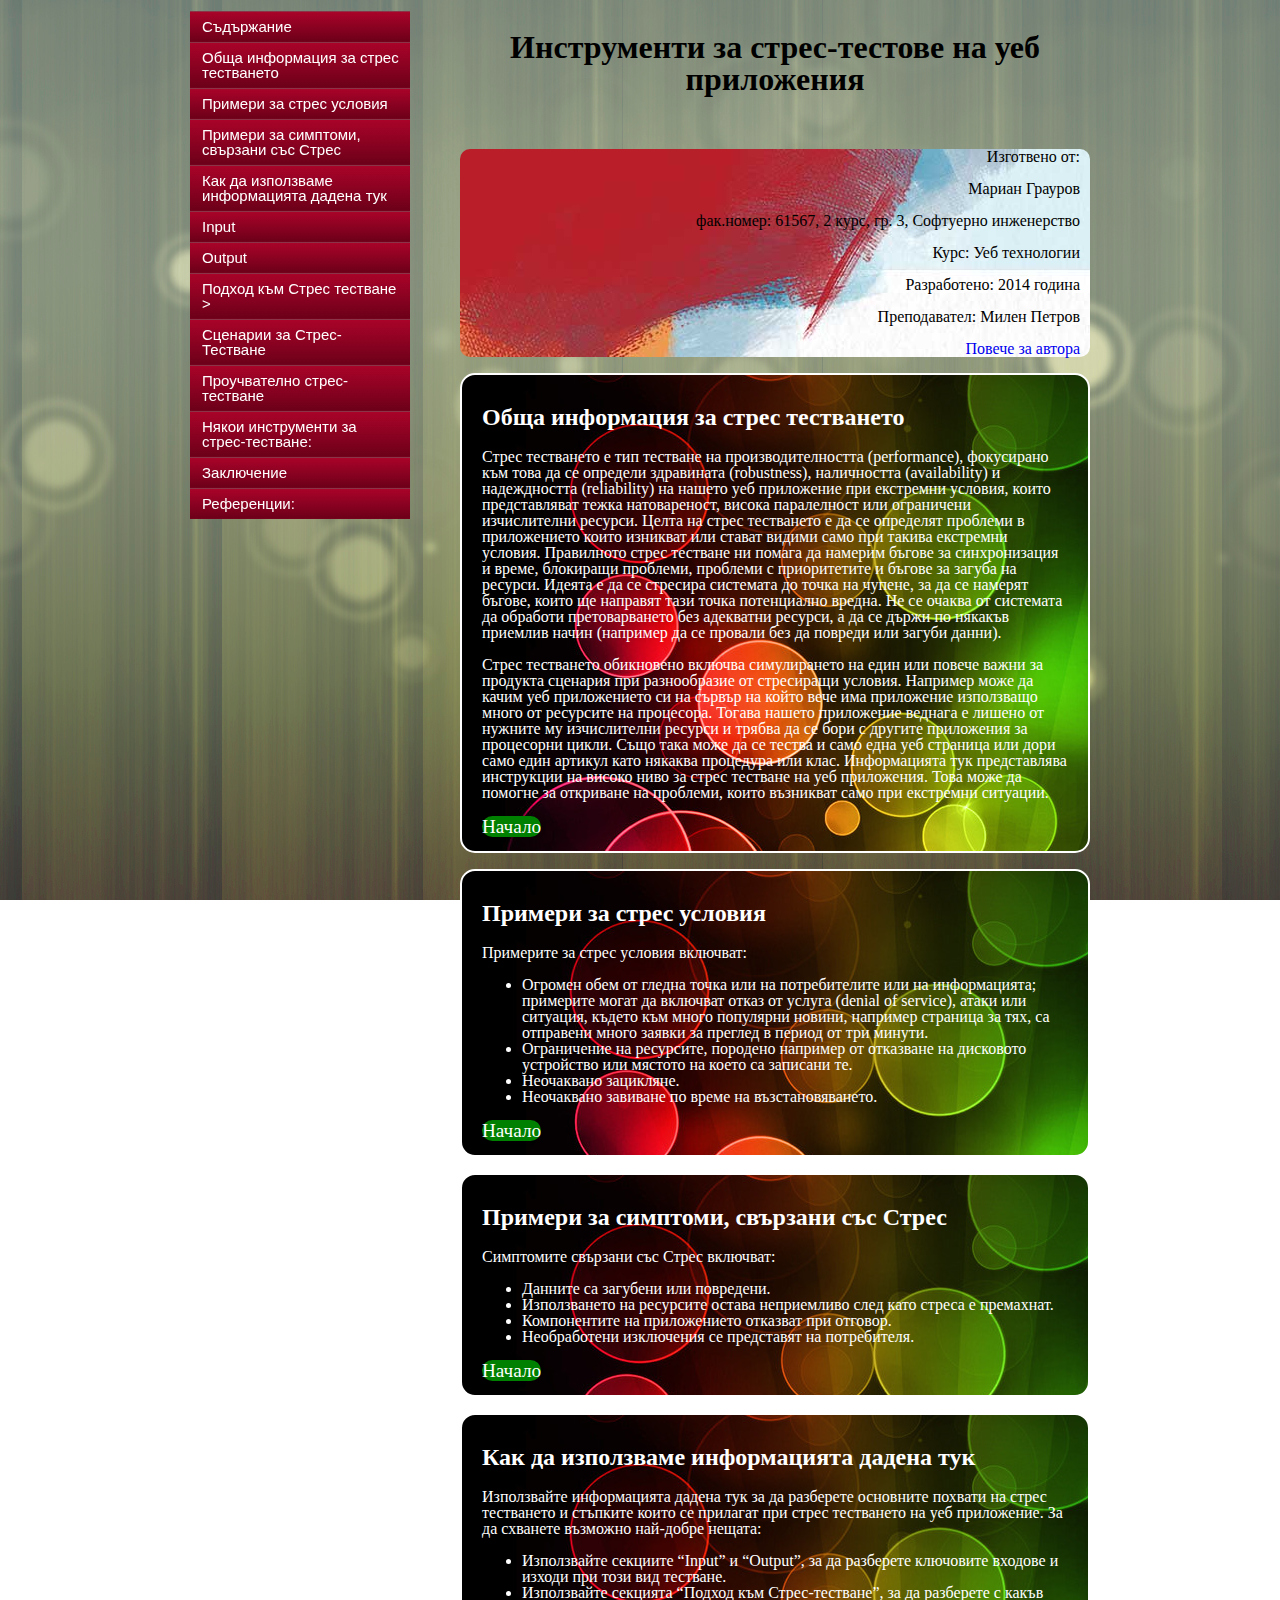
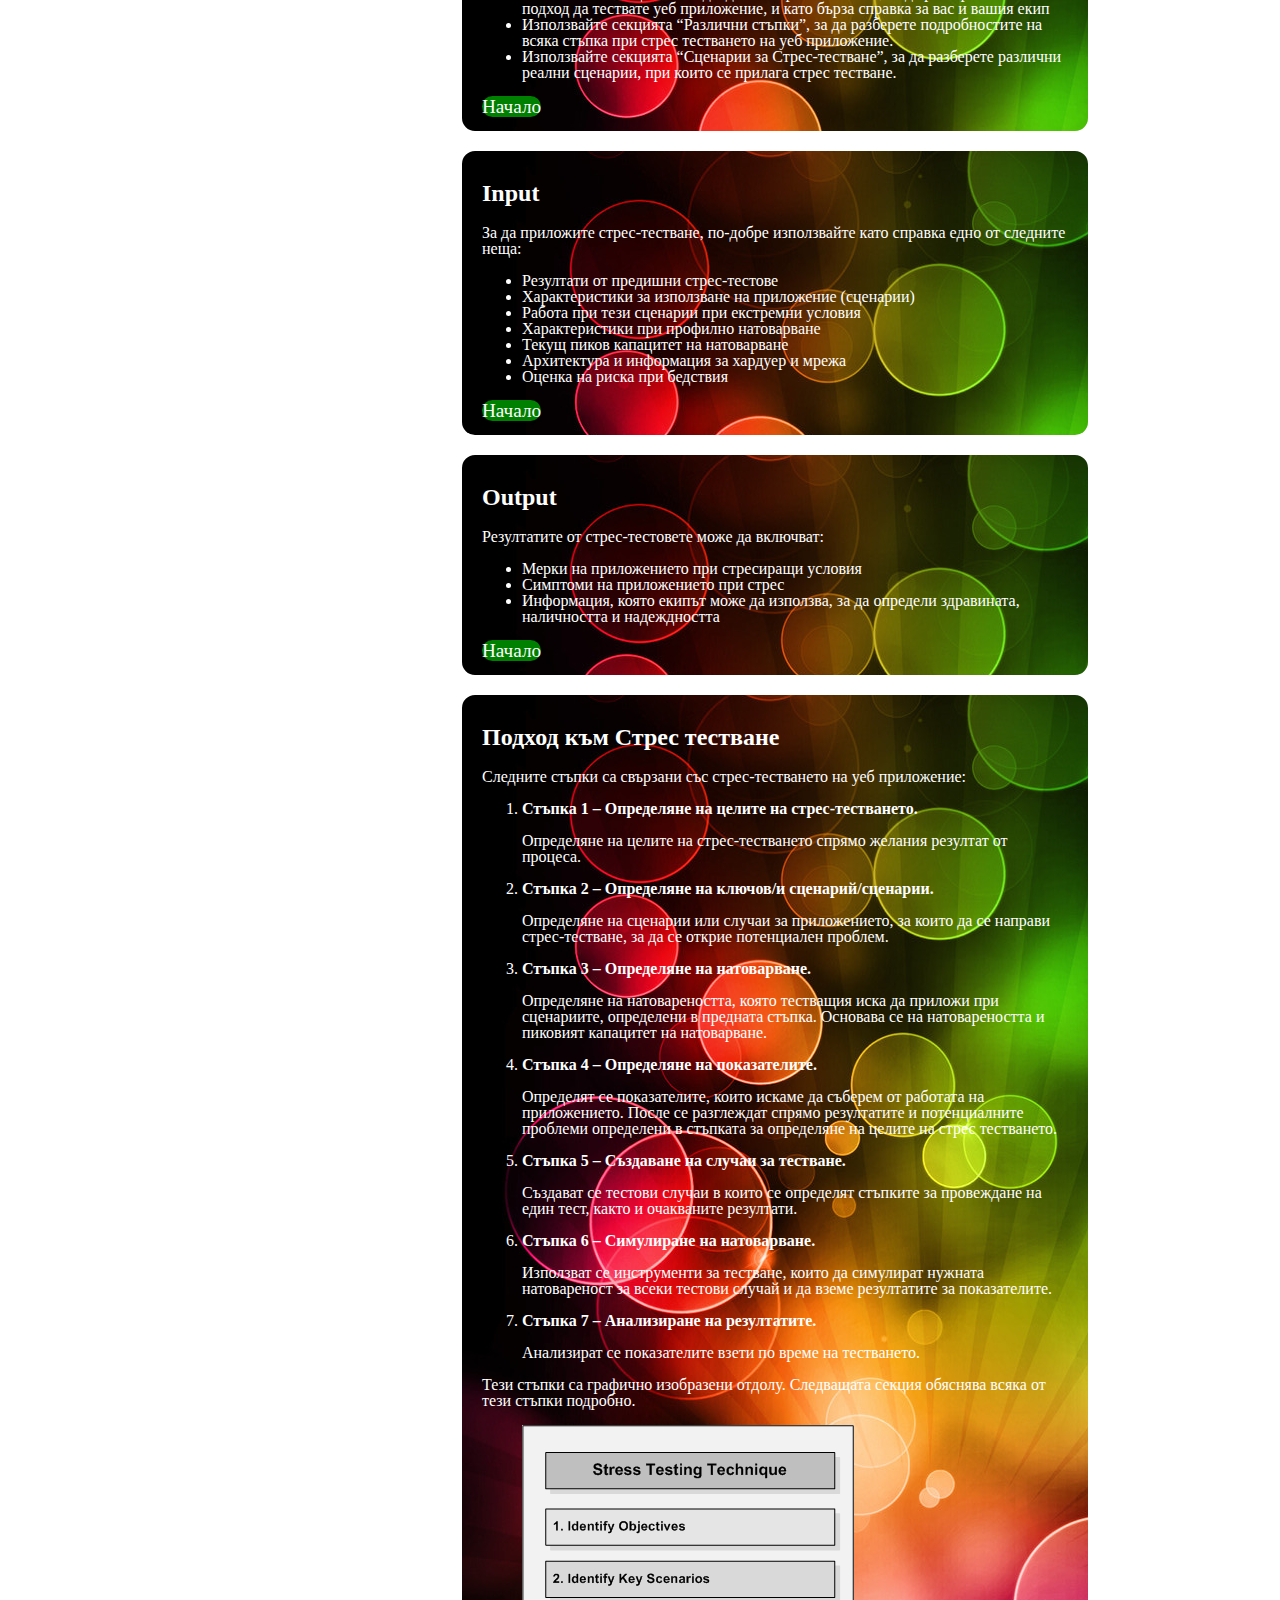
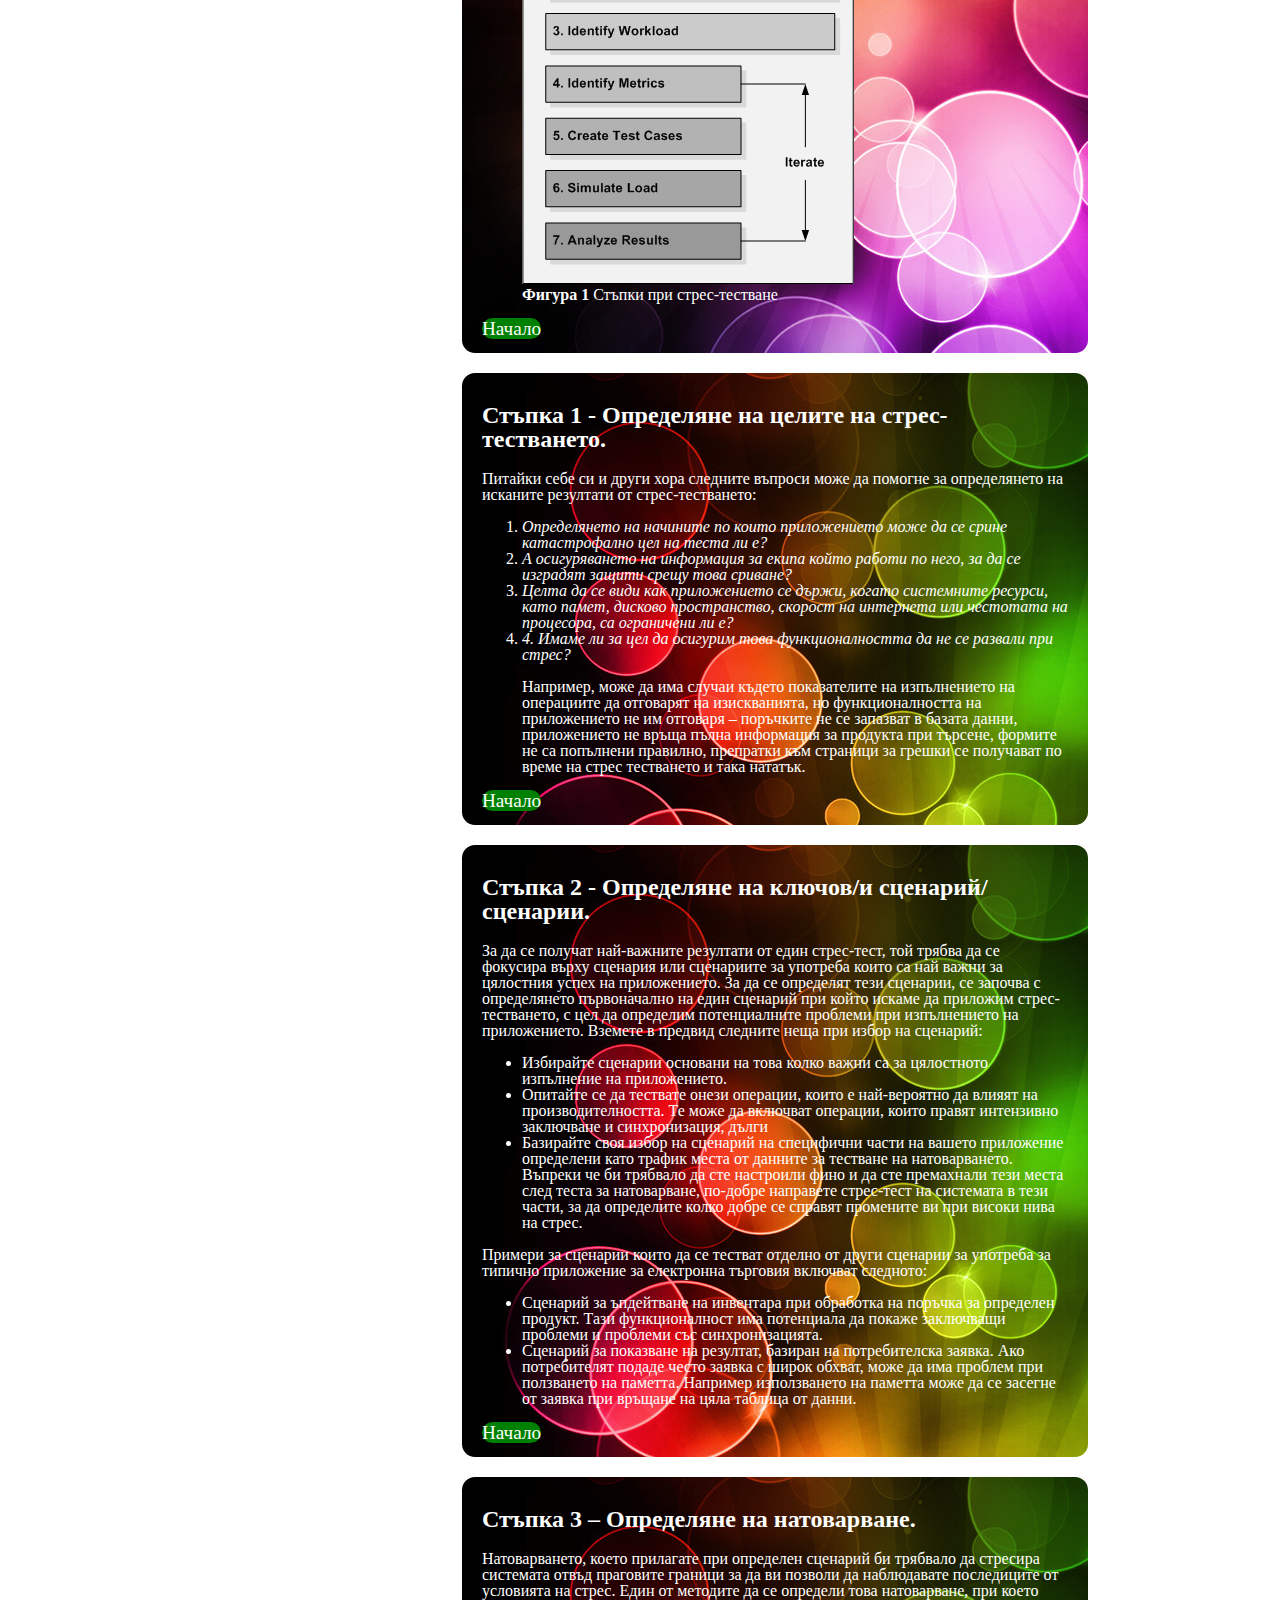
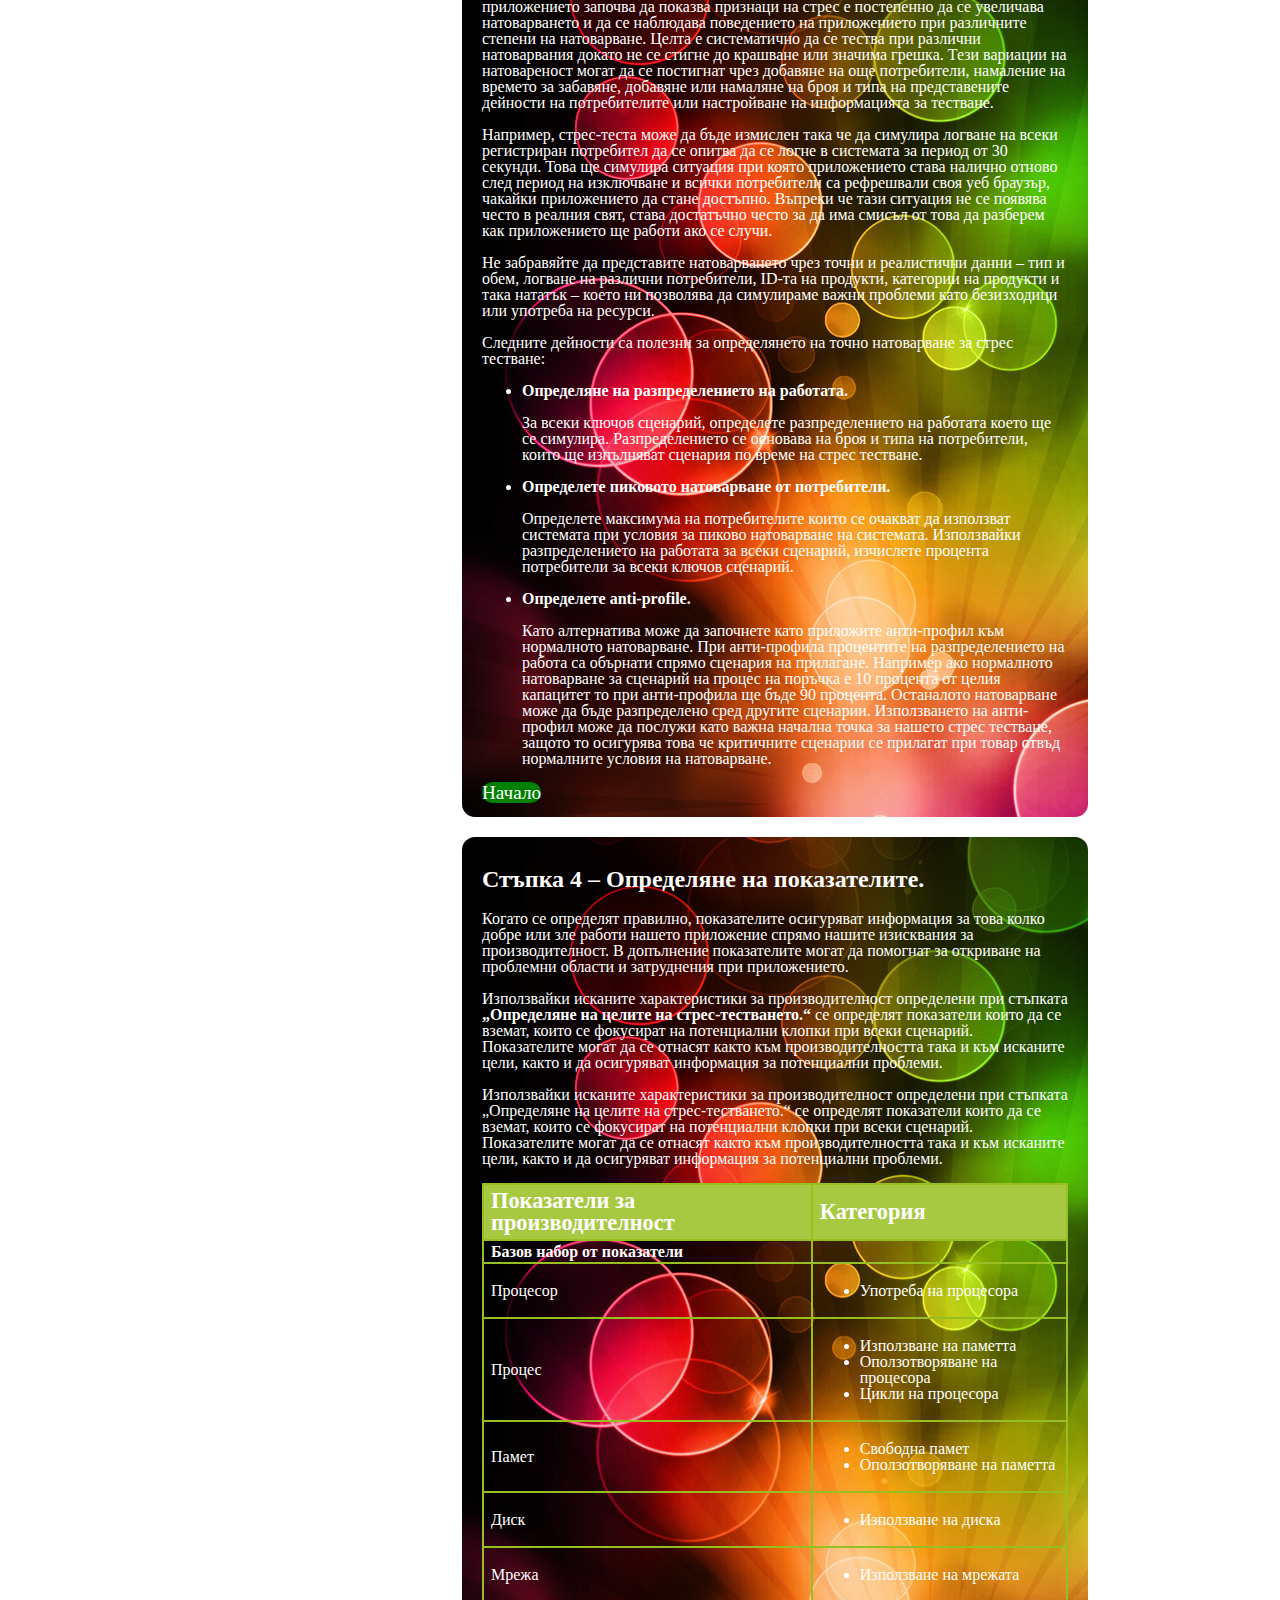
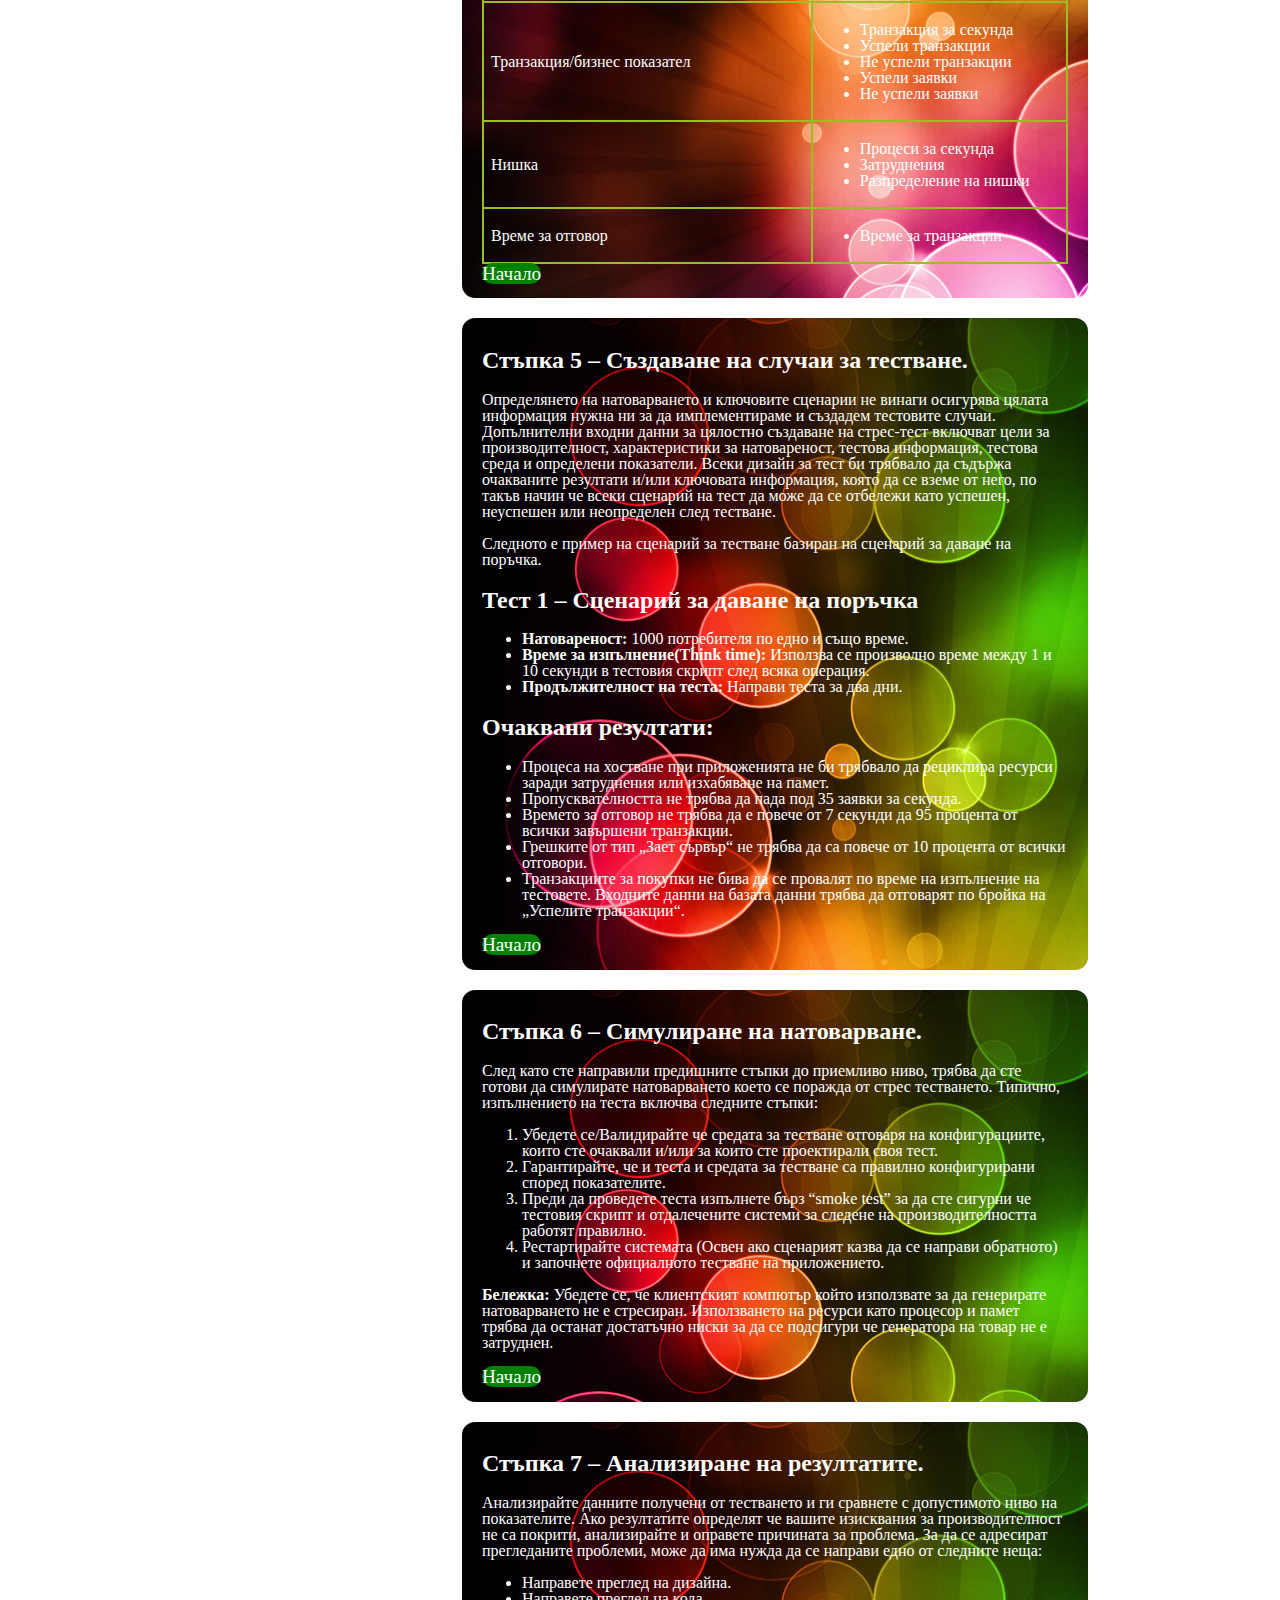
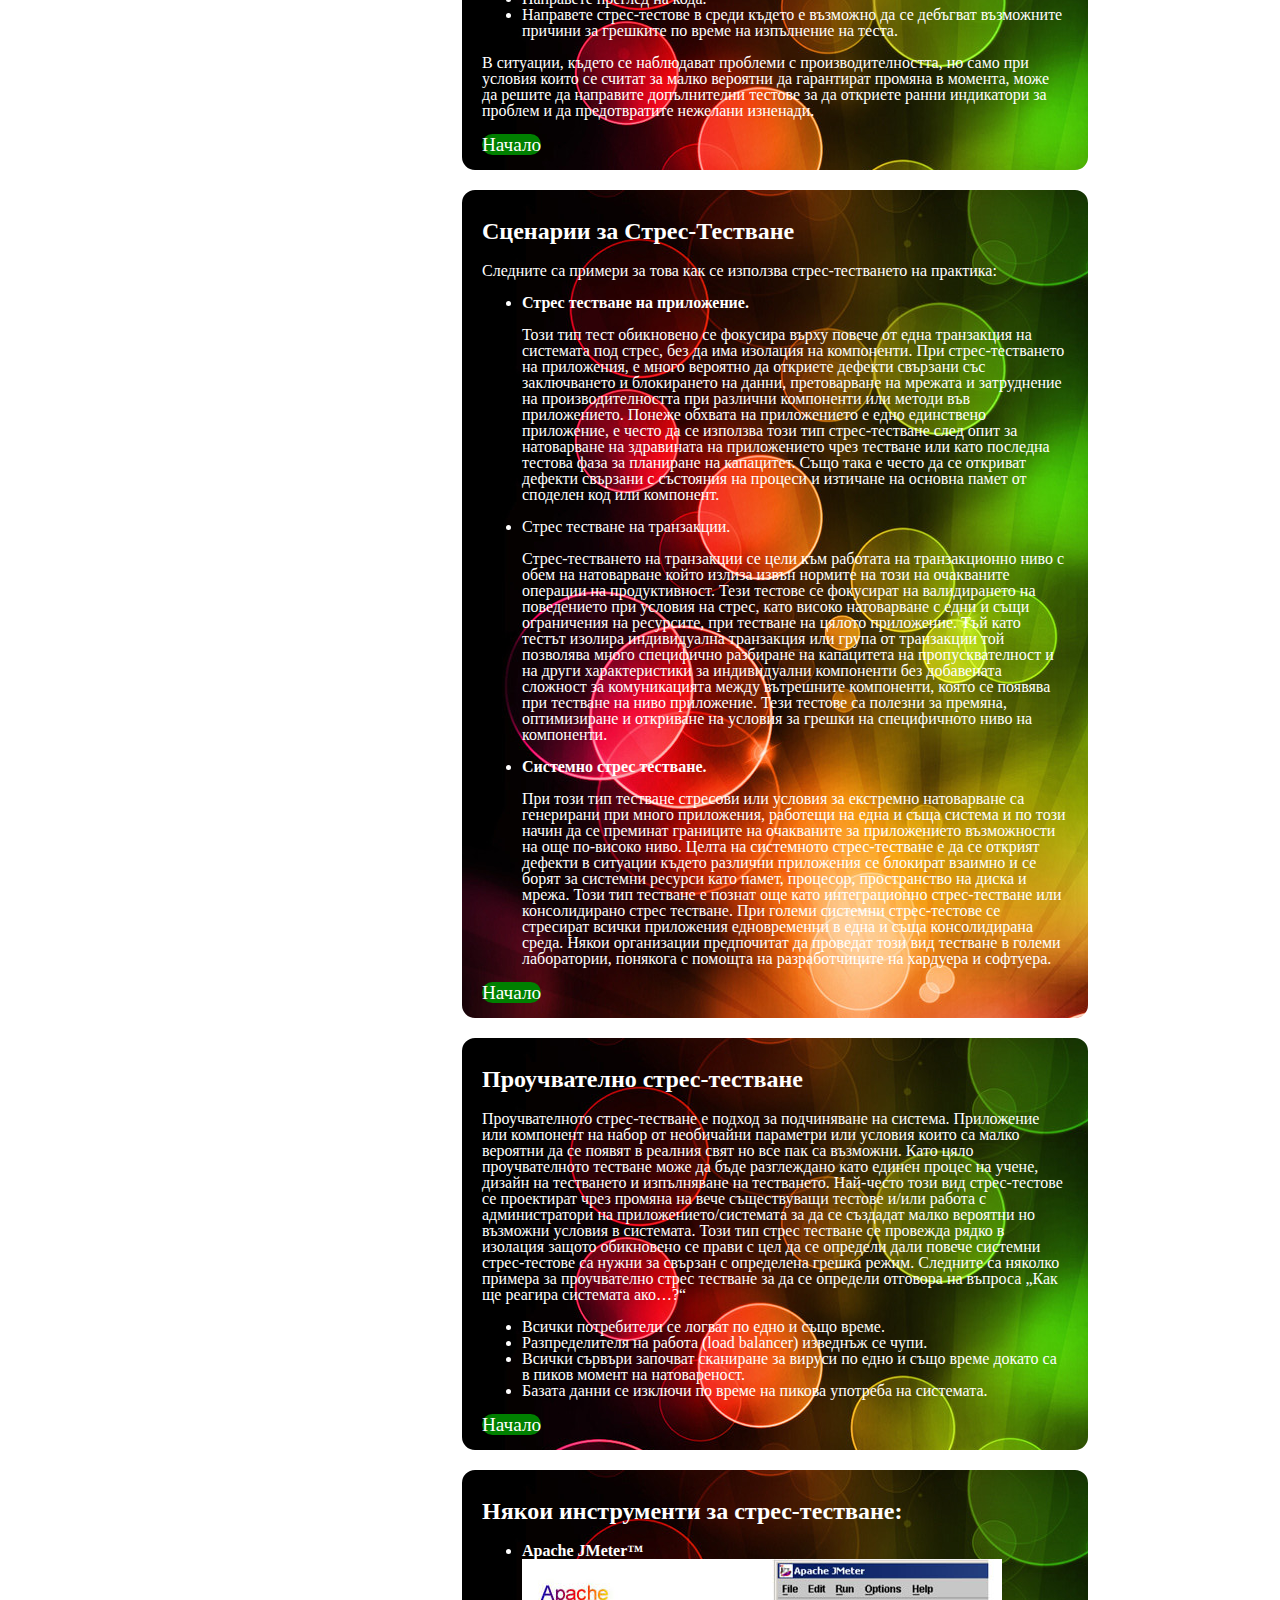
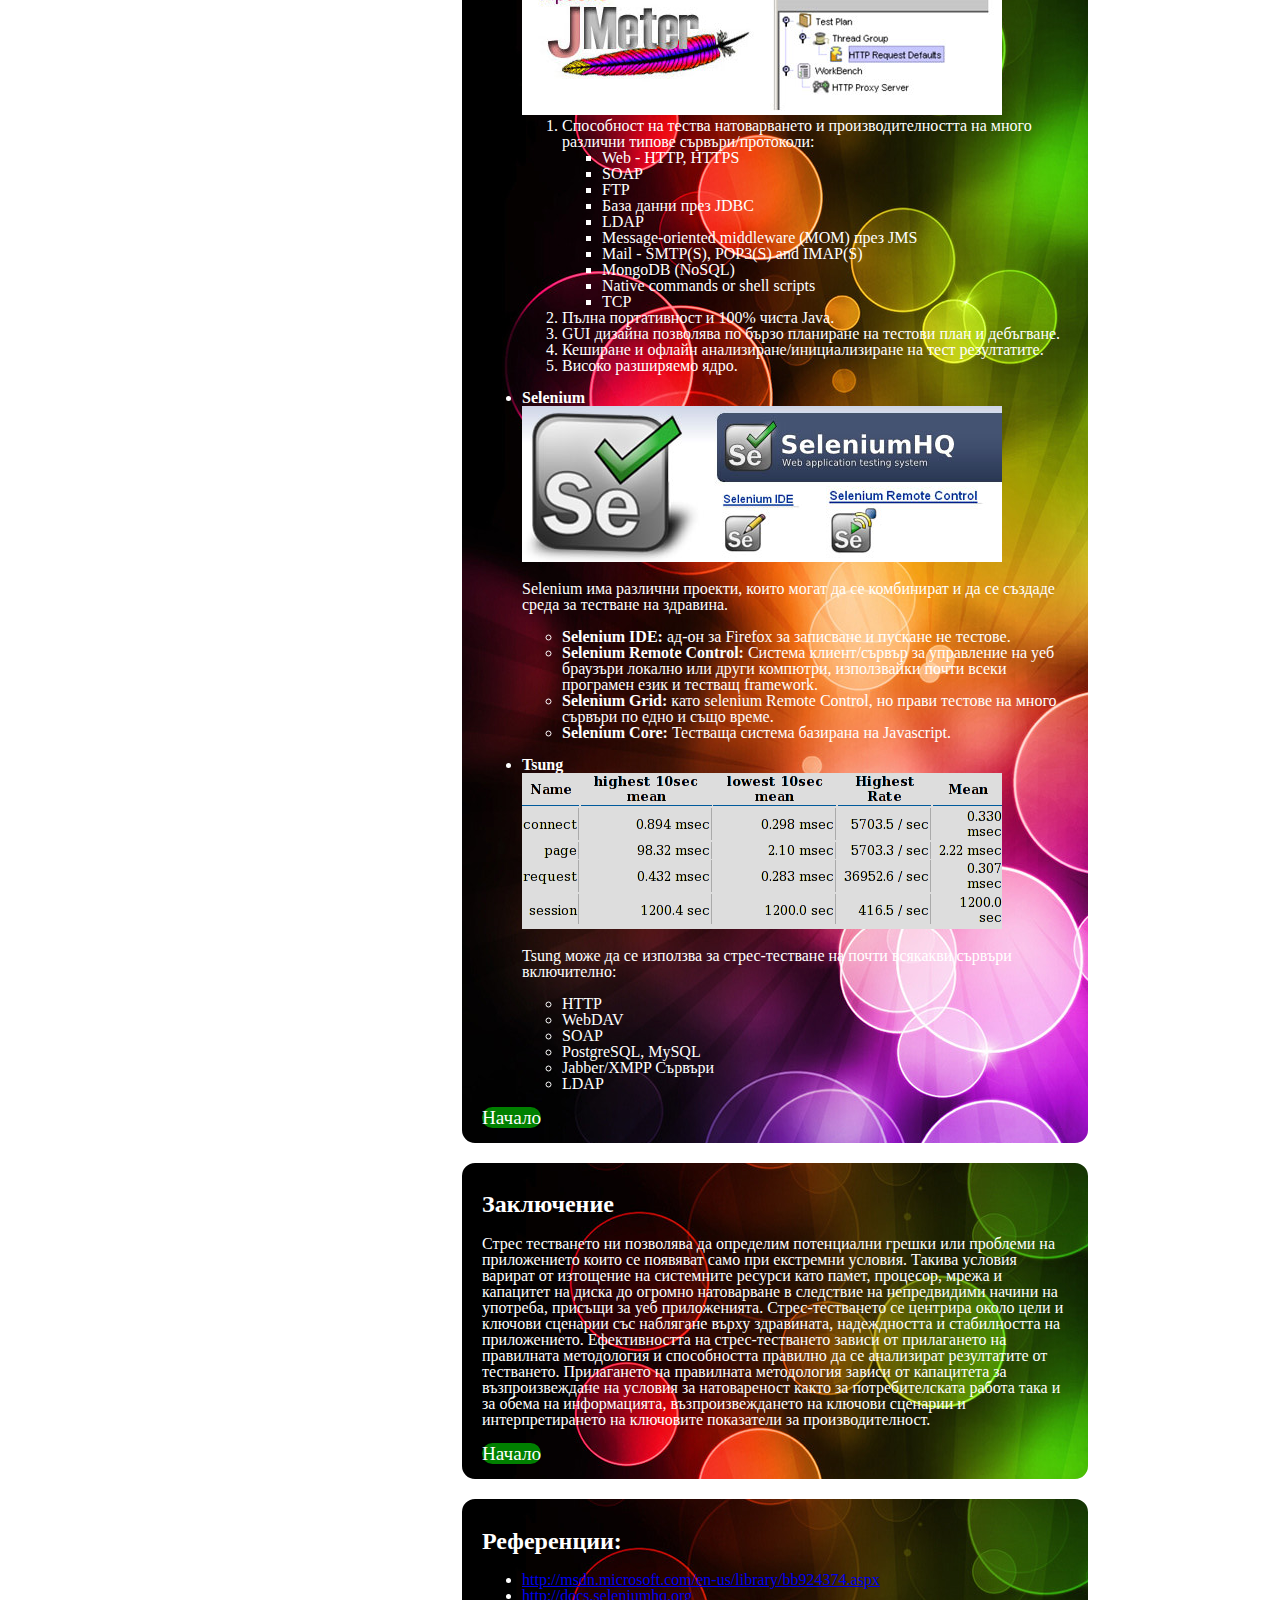
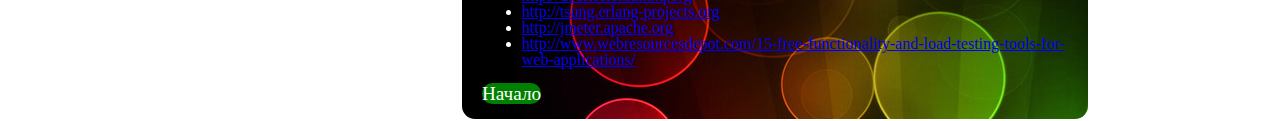
<file: index.html>
<!DOCTYPE html>
<html>
	<head>
		<meta charset="utf-8" />
		<link href="css/style.css" rel="stylesheet">
	</head>
	<body>

		<nav>
			<ul>
				<li class="nav-item"><h4>Съдържание</h4></li>
				<li class="nav-item"><h4><a href="#01">Обща информация за стрес тестването</a></h4></li>
				<li class="nav-item"><h4><a href="#02">Примери за стрес условия</a></h4></li>
				<li class="nav-item"><h4><a href="#03">Примери за симптоми, свързани със Стрес</a></h4></li>
				<li class="nav-item"><h4><a href="#04">Как да използваме информацията дадена тук</a></h4></li>
				<li class="nav-item"><h4><a href="#05">Input</a></h4></li>
				<li class="nav-item"><h4><a href="#06">Output</a></h4></li>
				<li class="has-sub nav-item">
					<h4><a href="#07">Подход към Стрес тестване ></a></h4>
					<ul class="sub-menu">
					
						<li class="nav-item">
							<h4><a href="#08">Стъпка 1 - Определяне на целите на стрес-тестването.</a></h4>
						</li>
						
						<li class="nav-item">
							<h4><a href="#09">Стъпка 2 - Определяне на ключов/и сценарий/сценарии.</a></h4>
						</li>
						
						<li class="nav-item">
							<h4><a href="#09"><a href="#10">Стъпка 3 – Определяне на натоварване.</a></a></h4>
						</li>
						
						<li class="nav-item">
							<h4><a href="#09"><a href="#11">Стъпка 4 – Определяне на показателите.</a></a></h4>
						</li>
						
						<li class="nav-item">
							<h4><a href="#09"><a href="#12">Стъпка 5 – Създаване на случаи за тестване.</a></a></h4>
						</li>
						
						<li class="nav-item">
							<h4><a href="#09"><a href="#13">Стъпка 6 – Симулиране на натоварване.</a></a></h4>
						</li>
						
						<li class="nav-item">
							<h4><a href="#09"><a href="#14">Стъпка 7 – Анализиране на резултатите.</a></a></h4>
						</li>
						
					</ul>
				</lI>
				<li class="nav-item"><h4><a href="#15">Сценарии за Стрес-Тестване</a></h4></li>
				<li class="nav-item"><h4><a href="#16">Проучвателно стрес-тестване</a></h4></li>
				<li class="nav-item"><h4><a href="#17">Някои инструменти за стрес-тестване:</a></h4></li>
				<li class="nav-item"><h4><a href="#18">Заключение</a></h4></li>
				<li class="nav-item"><h4><a href="#19">Референции:</a></h4></li>
			</ul>
		
		</nav>
		
		<a name="01"></a>
		<div class="body-text">
		
		<h1><b>Инструменти за стрес-тестове на уеб приложения</b></h1>
		<br>
		<div class="credentials">
		<p>Изготвено от:</p>
		<p>Мариан Грауров</p>
		<p>фак.номер: 61567, 2 курс, гр. 3, Софтуерно инженерство</p>
		<p>Курс: Уеб технологии</p>
		<p>Разработено: 2014 година</p>
		<p>Преподавател: Милен Петров</p>
		<a href="about.html" style="text-decoration: none;">Повече за автора</a>
		</div>
		
		<br>
		
		<div class="subbody-one">
		<h2><b>Обща информация за стрес тестването</b></h2>
		<p>Стрес тестването е тип тестване на производителността (performance), фокусирано към това да се определи здравината (robustness), наличността (availability) и надеждността (reliability) на нашето уеб приложение при екстремни условия, които представляват тежка натовареност, висока паралелност или ограничени изчислителни ресурси. Целта на стрес тестването е да се определят проблеми в приложението които изникват или стават видими само при такива екстремни условия. Правилното стрес тестване ни помага да намерим бъгове за синхронизация и време, блокиращи проблеми, проблеми с приоритетите и бъгове за загуба на ресурси. Идеята е да се стресира системата до точка на чупене, за да се намерят бъгове, които ще направят тази точка потенциално вредна. Не се очаква от системата да обработи претоварването без адекватни ресурси, а да се държи по някакъв приемлив начин (например да се провали без да повреди или загуби данни).</p>
		<p>Стрес тестването обикновено включва симулирането на един или повече важни за продукта сценария при разнообразие от стресиращи условия. Например може да качим уеб приложението си на сървър на който вече има приложение използващо много от ресурсите на процесора. Тогава нашето приложение веднага е лишено от нужните му изчислителни ресурси и трябва да се бори с другите приложения за процесорни цикли. Също така може да се тества и само една уеб страница или дори само един артикул като някаква процедура или клас. Информацията тук представлява инструкции на високо ниво за стрес тестване на уеб приложения. Това може да помогне за откриване на проблеми, които възникват само при екстремни ситуации.</p>
		<a class="back-link" href="#">Начало</a>
		</div>
		
		<br>
		<a name="02"></a> 
		
		<div class="subbody-one">
		
		<h2><b>Примери за стрес условия</b></h2>
		<p>Примерите за стрес условия включват:</p>
		<ul>
		<li>Огромен обем от гледна точка или на потребителите или на информацията; примерите могат да включват отказ от услуга (denial of service), атаки или ситуация, където към много популярни новини, например страница за тях, са отправени много заявки за преглед в период от три минути.</li>
		<li>Ограничение на ресурсите, породено например от отказване на дисковото устройство или мястото на което са записани те.</li>
		<li>Неочаквано зацикляне.</li>
		<li>Неочаквано завиване по време на възстановяването.</li>
		</ul>
		<a class="back-link" href="#">Начало</a>
		</div>
		
		<br>
		<a name="03"></a> 
		<div class="subbody-one">
		
		<h2><b>Примери за симптоми, свързани със Стрес</b></h2>
		<p>Симптомите свързани със Стрес включват:</p>
		<ul>
		<li>Данните са загубени или повредени.</li>
		<li>Използването на ресурсите остава неприемливо след като стреса е премахнат.</li>
		<li>Компонентите на приложението отказват при отговор.</li>
		<li>Необработени изключения се представят на потребителя.</li>
		</ul>
		<a class="back-link" href="#">Начало</a>
		</div>
		
		<br>
		<a name="04"></a> 
		<div class="subbody-one">
		
		<h2><b>Как да използваме информацията дадена тук</b></h2>
		<p>Използвайте информацията дадена тук за да разберете основните похвати на стрес тестването и стъпките които се прилагат при стрес тестването на уеб приложение. За да схванете възможно най-добре нещата:</p>
		<ul>
		<li>Използвайте секциите “Input” и “Output”, за да разберете ключовите входове и изходи при този вид тестване.</li>
		<li>Използвайте секцията “Подход към Стрес-тестване”, за да разберете с какъв подход да тествате уеб приложение, и като бърза справка за вас и вашия екип</li>
		<li>Използвайте секцията “Различни стъпки”, за да разберете подробностите на всяка стъпка при стрес тестването на уеб приложение.</li>
		<li>Използвайте секцията “Сценарии за Стрес-тестване”, за да разберете различни реални сценарии, при които се прилага стрес тестване.</li>
		</ul>
		<a class="back-link" href="#">Начало</a>
		</div>
		
		<br>
		<a name="05"></a> 
		<div class="subbody-one">
		
		<h2><b>Input</b></h2>
		<p>За да приложите стрес-тестване, по-добре използвайте като справка едно от следните неща:</p>
		<ul>
		<li>Резултати от предишни стрес-тестове</li>
		<li>Характеристики за използване на приложение (сценарии)</li>
		<li>Работа при тези сценарии при екстремни условия</li>
		<li>Характеристики при профилно натоварване</li>
		<li>Текущ пиков капацитет на натоварване</li>
		<li>Архитектура и информация за хардуер и мрежа</li>
		<li>Оценка на риска при бедствия</li>
		</ul>
		<a class="back-link" href="#">Начало</a>
		</div>
		
		<br>
		<a name="06"></a>
		<div class="subbody-one">
		 
		<h2><b>Output</b></h2>
		<p>Резултатите от стрес-тестовете може да включват:</p>
		<ul>
		<li>Мерки на приложението при стресиращи условия</li>
		<li>Симптоми на приложението при стрес</li>
		<li>Информация, която екипът може да използва, за да определи здравината, наличността и надеждността</li>
		</ul>
		<a class="back-link" href="#">Начало</a>
		</div>
		
		<br>
		<a name="07"></a>
		<div class="subbody-one">
		 
		<h2><b>Подход към Стрес тестване</b></h2>
		<p>Следните стъпки са свързани със стрес-тестването на уеб приложение:</p>
		<ol>
		<li><b>Стъпка 1 – Определяне на целите на стрес-тестването. </b></li>
		<p>Определяне на целите на стрес-тестването спрямо желания резултат от процеса.</p>
		<li><b>Стъпка 2 – Определяне на ключов/и сценарий/сценарии. </b></li>
		<p>Определяне на сценарии или случаи за приложението, за които да се направи стрес-тестване, за да се открие потенциален проблем.</p>
		<li><b>Стъпка 3 – Определяне на натоварване. </b></li>
		<p>Определяне на натовареността, която тестващия иска да приложи при сценариите, определени в предната стъпка. Основава се на натовареността и пиковият капацитет на натоварване.</p>
		<li><b>Стъпка 4 – Определяне на показателите. </b></li>
		<p>Определят се показателите, които искаме да съберем от работата на приложението. После се разглеждат спрямо резултатите и потенциалните проблеми определени в стъпката за определяне на целите на стрес тестването.</p>
		<li><b>Стъпка 5 – Създаване на случаи за тестване. </b></li>
		<p>Създават се тестови случаи в които се определят стъпките за провеждане на един тест, както и очакваните резултати.</p>
		<li><b>Стъпка 6 – Симулиране на натоварване. </b></li>
		<p>Използват се инструменти за тестване, които да симулират нужната натовареност за всеки тестови случай и да вземе резултатите за показателите.</p>
		<li><b>Стъпка 7 – Анализиране на резултатите. </b></li>
		<p>Анализират се показателите взети по време на тестването.</p>
		</ol>
		<p>Тези стъпки са графично изобразени отдолу. Следващата секция обяснява всяка от тези стъпки подробно.</p>
		<figure>
		<img src="resources/images/52_01.gif">
		<figcaption><b>Фигура 1</b> Стъпки при стрес-тестване</figcaption>
		</figure>
		<a class="back-link" href="#">Начало</a>
		</div>
		
		<br>
		<a name="08"></a> 
		<div class="subbody-one">
		
		<h2><b>Стъпка 1 - Определяне на целите на стрес-тестването.</b></h2>
		<p>Питайки себе си и други хора следните въпроси може да помогне за определянето на исканите резултати от стрес-тестването:</p>
		<ol>
		<li><i>Определянето на начините по които приложението може да се срине катастрофално цел на теста ли е?</i></li>
		<li><i>А осигуряването на информация за екипа който работи по него, за да се изградят защити срещу това сриване?</i></li>
		<li><i>Целта да се види как приложението се държи, когато системните ресурси, като памет, дисково пространство, скорост на интернета или честотата на процесора, са ограничени ли е?</i></li>
		<li><i>4.	Имаме ли за цел да осигурим това функционалността да не се развали при стрес? </i></li>
		<p>Например, може да има случаи където показателите на изпълнението на операциите да отговарят на изискванията, но функционалността на приложението не им отговаря – поръчките не се запазват в базата данни, приложението не връща пълна информация за продукта при търсене, формите не са попълнени правилно, препратки към страници за грешки се получават по време на стрес тестването и така нататък.</p>
		</ol>
		<a class="back-link" href="#">Начало</a>
		</div>
		
		<br>
		<a name="09"></a>
		<div class="subbody-one">
		
		<h2><b>Стъпка 2 - Определяне на ключов/и сценарий/сценарии.</b></h2>
		<p>За да се получат най-важните резултати от един стрес-тест, той трябва да се фокусира върху сценария или сценариите за употреба които са най важни за цялостния успех на приложението. За да се определят тези сценарии, се започва с определянето първоначално на един сценарий при който искаме да приложим стрес-тестването, с цел да определим потенциалните проблеми при изпълнението на приложението. Вземете в предвид следните неща при избор на сценарий:</p>
		<ul>
		<li>Избирайте сценарии основани на това колко важни са за цялостното изпълнение на приложението.</li>
		<li>Опитайте се да тествате онези операции, които е най-вероятно да влияят на производителността. Те може да включват операции, които правят интензивно заключване и синхронизация, дълги </li>
		<li>Базирайте своя избор на сценарий на специфични части на вашето приложение определени като трафик места от данните за тестване на натоварването. Въпреки че би трябвало да сте настроили фино и да сте премахнали тези места след теста за натоварване, по-добре направете стрес-тест на системата в тези части, за да определите колко добре се справят промените ви при високи нива на стрес.</li>
		</ul>
		<p>Примери за сценарии които да се тестват отделно от други сценарии за употреба за типично приложение за електронна търговия включват следното:</p>
		<ul>
		<li>Сценарий за ъпдейтване на инвентара при обработка на поръчка за определен продукт. Тази функционалност има потенциала да покаже заключващи проблеми и проблеми със синхронизацията.</li>
		<li>Сценарий за показване на резултат, базиран на потребителска заявка. Ако потребителят подаде често заявка с широк обхват, може да има проблем при ползването на паметта. Например използването на паметта може да се засегне от заявка при връщане на цяла таблица от данни.</li>
		</ul>
		<a class="back-link" href="#">Начало</a>
		</div>
		
		<br>
		<a name="10"></a> 
		<div class="subbody-one">
		
		<h2><b>Стъпка 3 – Определяне на натоварване. </b></h2>
		<p>Натоварването, което прилагате при определен сценарий би трябвало да стресира системата отвъд праговите граници за да ви позволи да наблюдавате последиците от условията на стрес. Един от методите да се определи това натоварване, при което приложението започва да показва признаци на стрес е постепенно да се увеличава натоварването и да се наблюдава поведението на приложението при различните степени на натоварване. Целта е систематично да се тества при различни натоварвания докато не се стигне до крашване или значима грешка. Тези вариации на натовареност могат да се постигнат чрез добавяне на още потребители, намаление на времето за забавяне, добавяне или намаляне на броя и типа на представените дейности на потребителите или настройване на информацията за тестване.</p>
		<p>Например, стрес-теста може да бъде измислен така че да симулира логване на всеки регистриран потребител да се опитва да се логне в системата за период от 30 секунди. Това ще симулира ситуация при която приложението става налично отново след период на изключване и всички потребители са рефрешвали своя уеб браузър, чакайки приложението да стане достъпно. Въпреки че тази ситуация не се появява често в реалния свят, става достатъчно често за да има смисъл от това да разберем как приложението ще работи ако се случи.</p>
		<p>Не забравяйте да представите натоварването чрез точни и реалистични данни – тип и обем, логване на различни потребители, ID-та на продукти, категории на продукти и така нататък – което ни позволява да симулираме важни проблеми като безизходици или употреба на ресурси.</p>
		<p>Следните дейности са полезни за определянето на точно натоварване за стрес тестване:</p>
		<ul>
		<li><b>Определяне на разпределението на работата.</b></li>
		<p>За всеки ключов сценарий, определете разпределението на работата което ще се симулира. Разпределението се основава на броя и типа на потребители, които ще изпълняват сценария по време на стрес тестване.</p>
		<li><b>Определете пиковото натоварване от потребители. </b></li>
		<p>Определете максимума на потребителите които се очакват да използват системата при условия за пиково натоварване на системата. Използвайки разпределението на работата за всеки сценарий, изчислете процента потребители за всеки ключов сценарий.</p>
		<li><b>Определете anti-profile. </b></li>
		<p>Като алтернатива може да започнете като приложите анти-профил към нормалното натоварване. При анти-профила процентите на разпределението на работа са обърнати спрямо сценария на прилагане. Например ако нормалното натоварване за сценарий на процес на поръчка е 10 процента от целия капацитет то при анти-профила ще бъде 90 процента. Останалото натоварване може да бъде разпределено сред другите сценарии. Използването на анти-профил може да послужи като важна начална точка за нашето стрес тестване, защото то осигурява това че критичните сценарии се прилагат при товар отвъд нормалните условия на натоварване.</p>
		</ul>
		<a class="back-link" href="#">Начало</a>
		</div>
		
		<br>
		<a name="11"></a>
		<div class="subbody-one">
		 
		<h2><b>Стъпка 4 – Определяне на показателите. </b></h2>
		<p>Когато се определят правилно, показателите осигуряват информация за това колко добре или зле работи нашето приложение спрямо нашите изисквания за производителност. В допълнение показателите могат да помогнат за откриване на проблемни области и затруднения при приложението.</p>
		<p>Използвайки исканите характеристики за производителност определени при стъпката <b>„Определяне на целите на стрес-тестването.“</b> се определят показатели които да се вземат, които се фокусират на потенциални клопки при всеки сценарий. Показателите могат да се отнасят както към производителността така и към исканите цели, както и да осигуряват информация за потенциални проблеми.</p>
		<p>Използвайки исканите характеристики за производителност определени при стъпката „Определяне на целите на стрес-тестването.“ се определят показатели които да се вземат, които се фокусират на потенциални клопки при всеки сценарий. Показателите могат да се отнасят както към производителността така и към исканите цели, както и да осигуряват информация за потенциални проблеми.</p>
		<table id="table-style" >
		<tr>
		<th>Показатели за производителност</td>
		<th>Категория</td>
		</tr>
		<tr>
		<td><b>Базов набор от показатели</b></td>
		<td></td>
		</tr>
		<tr>
		<td>Процесор</td>
		<td><ul><li>Употреба на процесора</li></ul></td>
		</tr>
		<tr>
		<td>Процес</td>
		<td>
		<ul>
		<li>Използване на паметта</li>
		<li>Оползотворяване на процесора</li>
		<li>Цикли на процесора</li>
		</ul>
		</td>
		</tr>
		<tr>
		<td>Памет</td>
		<td>
		<ul>
		<li>Свободна памет</li>
		<li>Оползотворяване на паметта</li>
		</ul>
		</td>
		</tr>
		<tr>
		<td>Диск</td>
		<td>
		<ul>
		<li>Използване на диска</li>
		</ul>
		</td>
		</tr>
		<tr>
		<td>Мрежа</td>
		<td>
		<ul>
		<li>Използване на мрежата</li>
		</ul>
		</td>
		</tr>
		<tr>
		<td>Транзакция/бизнес показател</td>
		<td>
		<ul>
		<li>Транзакция за секунда</li>
		<li>Успели транзакции</li>
		<li>Не успели транзакции</li>
		<li>Успели заявки</li>
		<li>Не успели заявки</li>
		</ul>
		</td>
		</tr>
		<tr>
		<td>Нишка</td>
		<td>
		<ul>
		<li>Процеси за секунда</li>
		<li>Затруднения</li>
		<li>Разпределение на нишки</li>
		</ul>
		</td>
		</tr>
		<tr>
		<td>Време за отговор</td>
		<td>
		<ul>
		<li>Време за транзакции</li>
		</ul>
		</td>
		</tr>
		</table>
		<a class="back-link" href="#">Начало</a>
		</div>
		
		<br>
		<a name="12"></a>
		<div class="subbody-one">
		 
		<h2><b>Стъпка 5 – Създаване на случаи за тестване. </b></h2>
		<p>Определянето на натоварването и ключовите сценарии не винаги осигурява цялата информация нужна ни за да имплементираме и създадем тестовите случаи. Допълнителни входни данни за цялостно създаване на стрес-тест включват цели за производителност, характеристики за натовареност, тестова информация, тестова среда и определени показатели. Всеки дизайн за тест би трябвало да съдържа очакваните резултати и/или ключовата информация, която да се вземе от него, по такъв начин че всеки сценарий на тест да може да се отбележи като успешен, неуспешен или неопределен след тестване.</p>
		<p>Следното е пример на сценарий за тестване базиран на сценарий за даване на поръчка.</p>
		<h2><b>Тест 1 – Сценарий за даване на поръчка</b></h2>
		<ul>
		<li><b>Натовареност: </b>1000 потребителя по едно и също време.</li>
		<li><b>Време за изпълнение(Think time): </b>Използва се произволно време между 1 и 10 секунди в тестовия скрипт след всяка операция.</li>
		<li><b>Продължителност на теста: </b>Направи теста за два дни.</li>
		</ul>
		<h2><b>Очаквани резултати:</b></h2>
		<ul>
		<li>Процеса на хостване при приложенията не би трябвало да рециклира ресурси заради затруднения или изхабяване на памет.</li>
		<li>Пропусквателността не трябва да пада под 35 заявки за секунда.</li>
		<li>Времето за отговор не трябва да е повече от 7 секунди да 95 процента от всички завършени транзакции.</li>
		<li>Грешките от тип „Зает сървър“ не трябва да са повече от 10 процента от всички отговори.</li>
		<li>Транзакциите за покупки не бива да се провалят по време на изпълнение на тестовете. Входните данни на базата данни трябва да отговарят по бройка на „Успелите транзакции“.</li>
		</ul>
		<a class="back-link" href="#">Начало</a>
		</div>
		
		<br>
		<a name="13"></a>
		<div class="subbody-one">
		 
		<h2><b>Стъпка 6 – Симулиране на натоварване. </b></h2>
		<p>След като сте направили предишните стъпки до приемливо ниво, трябва да сте готови да симулирате натоварването което се поражда от стрес тестването. Типично, изпълнението на теста включва следните стъпки:</p>
		<ol>
		<li>Убедете се/Валидирайте че средата за тестване отговаря на конфигурациите, които сте очаквали и/или за които сте проектирали своя тест.</li>
		<li>Гарантирайте, че и теста и средата за тестване са правилно конфигурирани според показателите.</li>
		<li>Преди да проведете теста изпълнете бърз “smoke test” за да сте сигурни че тестовия скрипт и отдалечените системи за следене на производителността работят правилно.</li>
		<li>Рестартирайте системата (Освен ако сценарият казва да се направи обратното) и започнете официалното тестване на приложението.</li>
		</ol>
		<p><b>Бележка:</b> Убедете се, че клиентският компютър който използвате за да генерирате натоварването не е стресиран. Използването на ресурси като процесор и памет трябва да останат достатъчно ниски за да се подсигури че генератора на товар не е затруднен.</p>
		<a class="back-link" href="#">Начало</a>
		</div>
		
		<br>
		<a name="14"></a> 
		<div class="subbody-one">
		
		<h2><b>Стъпка 7 – Анализиране на резултатите. </b></h2>
		<p>Анализирайте данните получени от тестването и ги сравнете с допустимото ниво на показателите. Ако резултатите определят че вашите изисквания за производителност не са покрити, анализирайте и оправете причината за проблема. За да се адресират прегледаните проблеми, може да има нужда да се направи едно от следните неща:</p>
		<ul>
		<li>Направете преглед на дизайна.</li>
		<li>Направете преглед на кода.</li>
		<li>Направете стрес-тестове в среди където е възможно да се дебъгват възможните причини за грешките по време на изпълнение на теста.</li>
		</ul>
		<p>В ситуации, където се наблюдават проблеми с производителността, но само при условия които се считат за малко вероятни да гарантират промяна в момента, може да решите да направите допълнителни тестове за да откриете ранни индикатори за проблем и да предотвратите нежелани изненади.</p>
		<a class="back-link" href="#">Начало</a>
		</div>
		
		<br>
		<a name="15"></a> 
		<div class="subbody-one">
		
		<h2><b>Сценарии за Стрес-Тестване</b></h2>
		<p>Следните са примери за това как се използва стрес-тестването на практика:</p>
		<ul>
		<li><b>Стрес тестване на приложение. </b></li>
		<p>Този тип тест обикновено се фокусира върху повече от една транзакция на системата под стрес, без да има изолация на компоненти. При стрес-тестването на приложения, е много вероятно да откриете дефекти свързани със заключването и блокирането на данни, претоварване на мрежата и затруднение на производителността при различни компоненти или методи във приложението. Понеже обхвата на приложението е едно единствено приложение, е често да се използва този тип стрес-тестване след опит за натоварване на здравината на приложението чрез тестване или като последна тестова фаза за планиране на капацитет. Също така е често да се откриват дефекти свързани с състояния на процеси и изтичане на основна памет от споделен код или компонент.</p>
		<li>Стрес тестване на транзакции. </li>
		<p>Стрес-тестването на транзакции се цели към работата на транзакционно ниво с обем на натоварване който излиза извън нормите на този на очакваните операции на продуктивност. Тези тестове се фокусират на валидирането на поведението при условия на стрес, като високо натоварване с едни и същи ограничения на ресурсите, при тестване на цялото приложение. Тъй като тестът изолира индивидуална транзакция или група от транзакции той позволява много специфично разбиране на капацитета на пропусквателност и на други характеристики за индивидуални компоненти без добавената сложност за комуникацията между вътрешните компоненти, която се появява при тестване на ниво приложение. Тези тестове са полезни за премяна, оптимизиране и откриване на условия за грешки на специфичното ниво на компоненти.</p>
		<li><b>Системно стрес тестване. </b></li>
		<p>При този тип тестване стресови или условия за екстремно натоварване са генерирани при много приложения, работещи на една и съща система и по този начин да се преминат границите на очакваните за приложението възможности на още по-високо ниво. Целта на системното стрес-тестване е да се открият дефекти в ситуации където различни приложения се блокират взаимно и се борят за системни ресурси като памет, процесор, пространство на диска и мрежа. Този тип тестване е познат още като интеграционно стрес-тестване или консолидирано стрес тестване. При големи системни стрес-тестове се стресират всички приложения едновременни в една и съща консолидирана среда. Някои организации предпочитат да проведат този вид тестване в големи лаборатории, понякога с помощта на разработчиците на хардуера и софтуера.</p>
		</ul>
		<a class="back-link" href="#">Начало</a>
		</div>
		
		<br>
		<a name="16"></a>
		<div class="subbody-one">
		 
		<h2><b>Проучвателно стрес-тестване</b></h2>
		<p>Проучвателното стрес-тестване е подход за подчиняване на система. Приложение или компонент на набор от необичайни параметри или условия които са малко вероятни да се появят в реалния свят но все пак са възможни. Като цяло проучвателното тестване може да бъде разглеждано като единен процес на учене, дизайн на тестването и изпълняване на тестването. Най-често този вид стрес-тестове се проектират чрез промяна на вече съществуващи тестове и/или работа с администратори на приложението/системата за да се създадат малко вероятни но възможни условия в системата. Този тип стрес тестване се провежда рядко в изолация защото обикновено се прави с цел да се определи дали повече системни стрес-тестове са нужни за свързан с определена грешка режим. Следните са няколко примера за проучвателно стрес тестване за да се определи отговора на въпроса „Как ще реагира системата ако…?“</p>
		<ul>
		<li>Всички потребители се логват по едно и също време.</li>
		<li>Разпределителя на работа (load balancer) изведнъж се чупи.</li>
		<li>Всички сървъри започват сканиране за вируси по едно и също време докато са в пиков момент на натовареност.</li>
		<li>Базата данни се изключи по време на пикова употреба на системата.</li>
		</ul>
		<a class="back-link" href="#">Начало</a>
		</div>
		
		<br>
		<a name="17"></a> 
		<div class="subbody-one">
		
		<h2><b>Някои инструменти за стрес-тестване:</b></h2>
		<ul>
		<li><b>Apache JMeter™</b></li>
		<img src="resources/images/52_02.jpg">
		<ol>
		<li>Способност на тества натоварването и производителността на много различни типове сървъри/протоколи:</li>
		<ul>
		<li>Web - HTTP, HTTPS</li>
		<li>SOAP</li>
		<li>FTP</li>
		<li>База данни през JDBC</li>
		<li>LDAP</li>
		<li>Message-oriented middleware (MOM) през JMS</li>
		<li>Mail - SMTP(S), POP3(S) and IMAP(S)</li>
		<li>MongoDB (NoSQL)</li>
		<li>Native commands or shell scripts</li>
		<li>TCP</li>
		</ul>
		<li>Пълна портативност и 100% чиста Java.</li>
		<li>GUI дизайна позволява по бързо планиране на тестови план и дебъгване.</li>
		<li>Кеширане и офлайн анализиране/инициализиране на тест резултатите.</li>
		<li>Високо разширяемо ядро.</li>
		</ol>
		
		
		<br>
		
		
		<li><b>Selenium</b></li>
		<img src="resources/images/52_03.jpg">
		<p>Selenium има различни проекти, които могат да се комбинират и да се създаде среда за тестване на здравина.</p>
		<ul>
		<li><b>Selenium IDE: </b>ад-он за Firefox за записване и пускане не тестове.</li>
		<li><b>Selenium Remote Control: </b>Система клиент/сървър за управление на уеб браузъри локално или други компютри, използвайки почти всеки програмен език и тестващ framework.</li>
		<li><b>Selenium Grid: </b>като selenium Remote Control, но прави тестове на много сървъри по едно и също време.</li>
		<li><b>Selenium Core: </b>Тестваща система базирана на Javascript.</li>
		</ul>
		
		
		<br>
		
		
		<li><b>Tsung</b></li>
		<img src="resources/images/52_04.gif">
		<p>Tsung може да се използва за стрес-тестване на почти всякакви сървъри включително:</p>
		<ul>
		<li>HTTP</li>
		<li>WebDAV</li>
		<li>SOAP</li>
		<li>PostgreSQL, MySQL</li>
		<li>Jabber/XMPP Сървъри</li>
		<li>LDAP</li>
		</ul>
		</ul>
		<a class="back-link" href="#">Начало</a>
		</div>
		
		<br>
		<a name="18"></a>
		<div class="subbody-one">
		<h2><b>Заключение</b></h2>
		 
		<p>Стрес тестването ни позволява да определим потенциални грешки или проблеми на приложението които се появяват само при екстремни условия. Такива условия варират от изтощение на системните ресурси като памет, процесор, мрежа и капацитет на диска до огромно натоварване в следствие на непредвидими начини на употреба, присъщи за уеб приложенията. Стрес-тестването се центрира около цели и ключови сценарии със наблягане върху здравината, надеждността и стабилността на приложението. Ефективността на стрес-тестването зависи от прилагането на правилната методология и способността правилно да се анализират резултатите от тестването. Прилагането на правилната методология зависи от капацитета за възпроизвеждане на условия за натовареност както за потребителската работа така и за обема на информацията, възпроизвеждането на ключови сценарии и интерпретирането на ключовите показатели за производителност.</p>
		<a class="back-link" href="#">Начало</a>
		</div>
		
		<br>
		<a name="19"></a>
		<div class="subbody-one">
		 
		<h2><b>Референции:</b></h2>
		<ul>
		<li><a href="http://msdn.microsoft.com/en-us/library/bb924374.aspx">http://msdn.microsoft.com/en-us/library/bb924374.aspx</a></li>
		<li><a href="http://docs.seleniumhq.org">http://docs.seleniumhq.org</a></li>
		<li><a href="http://tsung.erlang-projects.org">http://tsung.erlang-projects.org</a></li>
		<li><a href="http://jmeter.apache.org">http://jmeter.apache.org</a></li>
		<li><a href="http://www.webresourcesdepot.com/15-free-functionality-and-load-testing-tools-for-web-applications/">http://www.webresourcesdepot.com/15-free-functionality-and-load-testing-tools-for-web-applications/</a></li>
		</ul>
		<a class="back-link" href="#">Начало</a>
		</div>
		</div>
	</body>
</html>
</file>
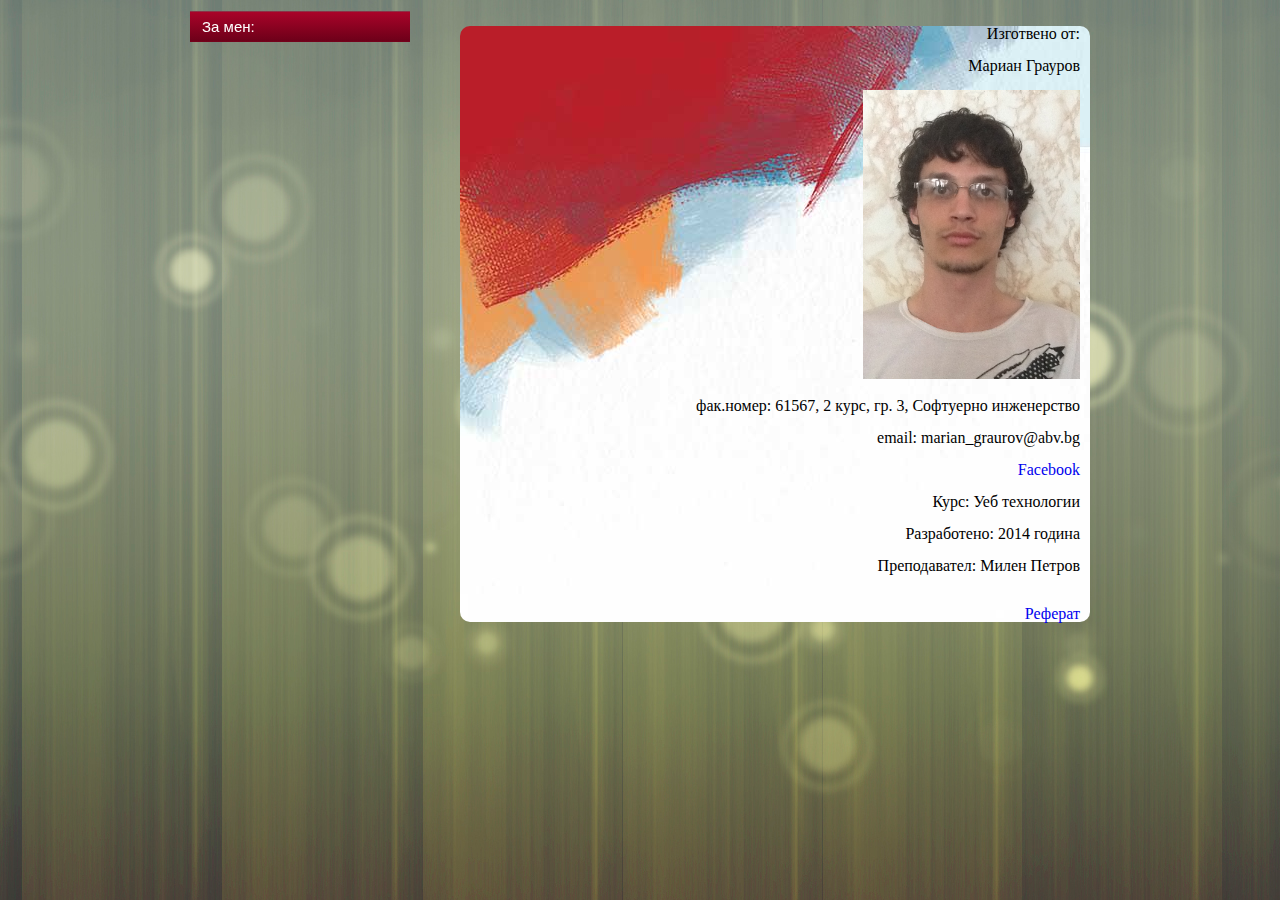
<file: about.html>
<!DOCTYPE html>
<html>
	<head>
		<meta charset="utf-8" />
		<link href="css/style.css" rel="stylesheet">
	</head>
	<body>

		<nav>
			<ul>
				<li class="nav-item"><h4>За мен:</h4></li>
				
			</ul>
		
		</nav>
		
		<a name="01"></a>
		<div class="body-text">
		
		<div class="credentials">
		<p>Изготвено от:</p>
		<p>Мариан Грауров</p>
		<img src="resources/images/52_09.JPG" height=35% width=35% style="margin: auto">
		<p>фак.номер: 61567, 2 курс, гр. 3, Софтуерно инженерство</p>
		<p>email: marian_graurov@abv.bg</p>
		<a href=https://www.facebook.com/marian.graurov style="text-decoration: none;">Facebook</a>
		<br>
		<p>Курс: Уеб технологии</p>
		<p>Разработено: 2014 година</p>
		<p>Преподавател: Милен Петров</p>
		<br>
		<a href="index.html" style="text-decoration: none;">Реферат</a>
		
		
		</div>
		
		<br>
		
		</div>
	</body>
</html>
</file>
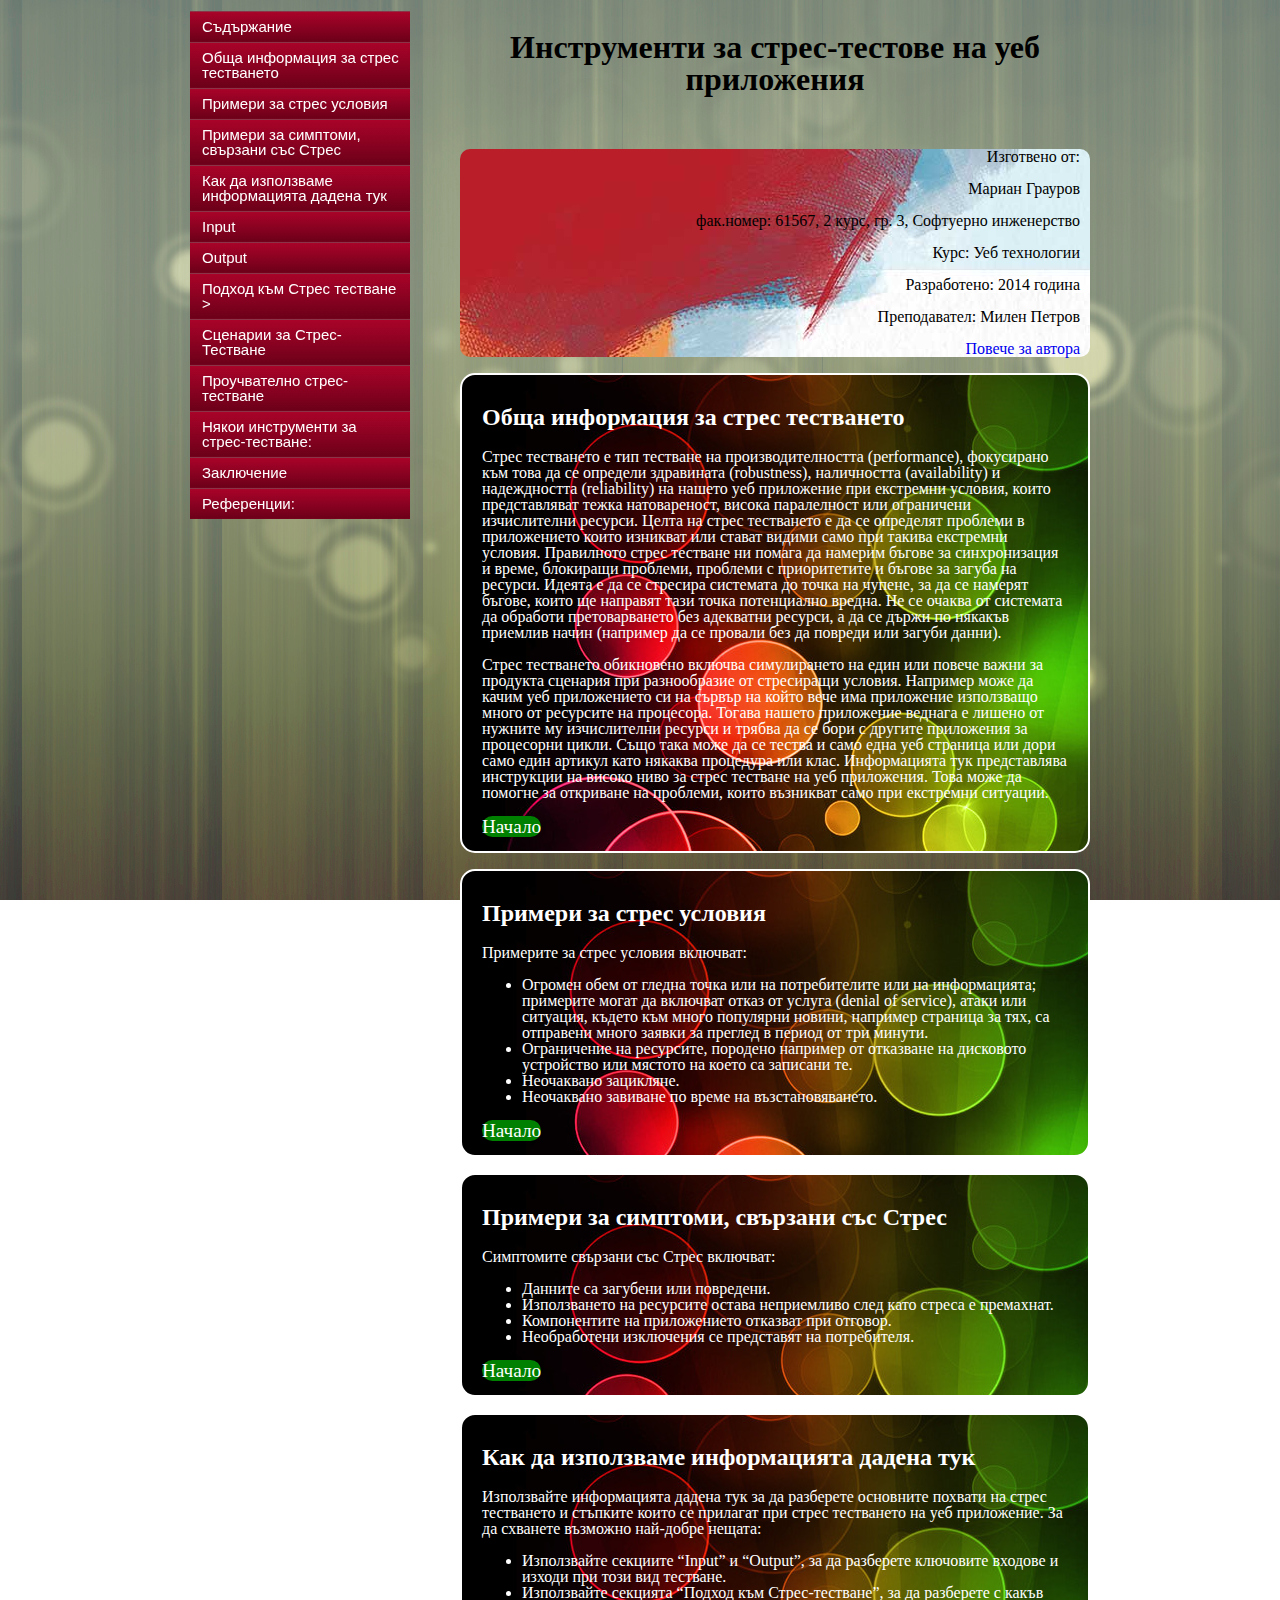
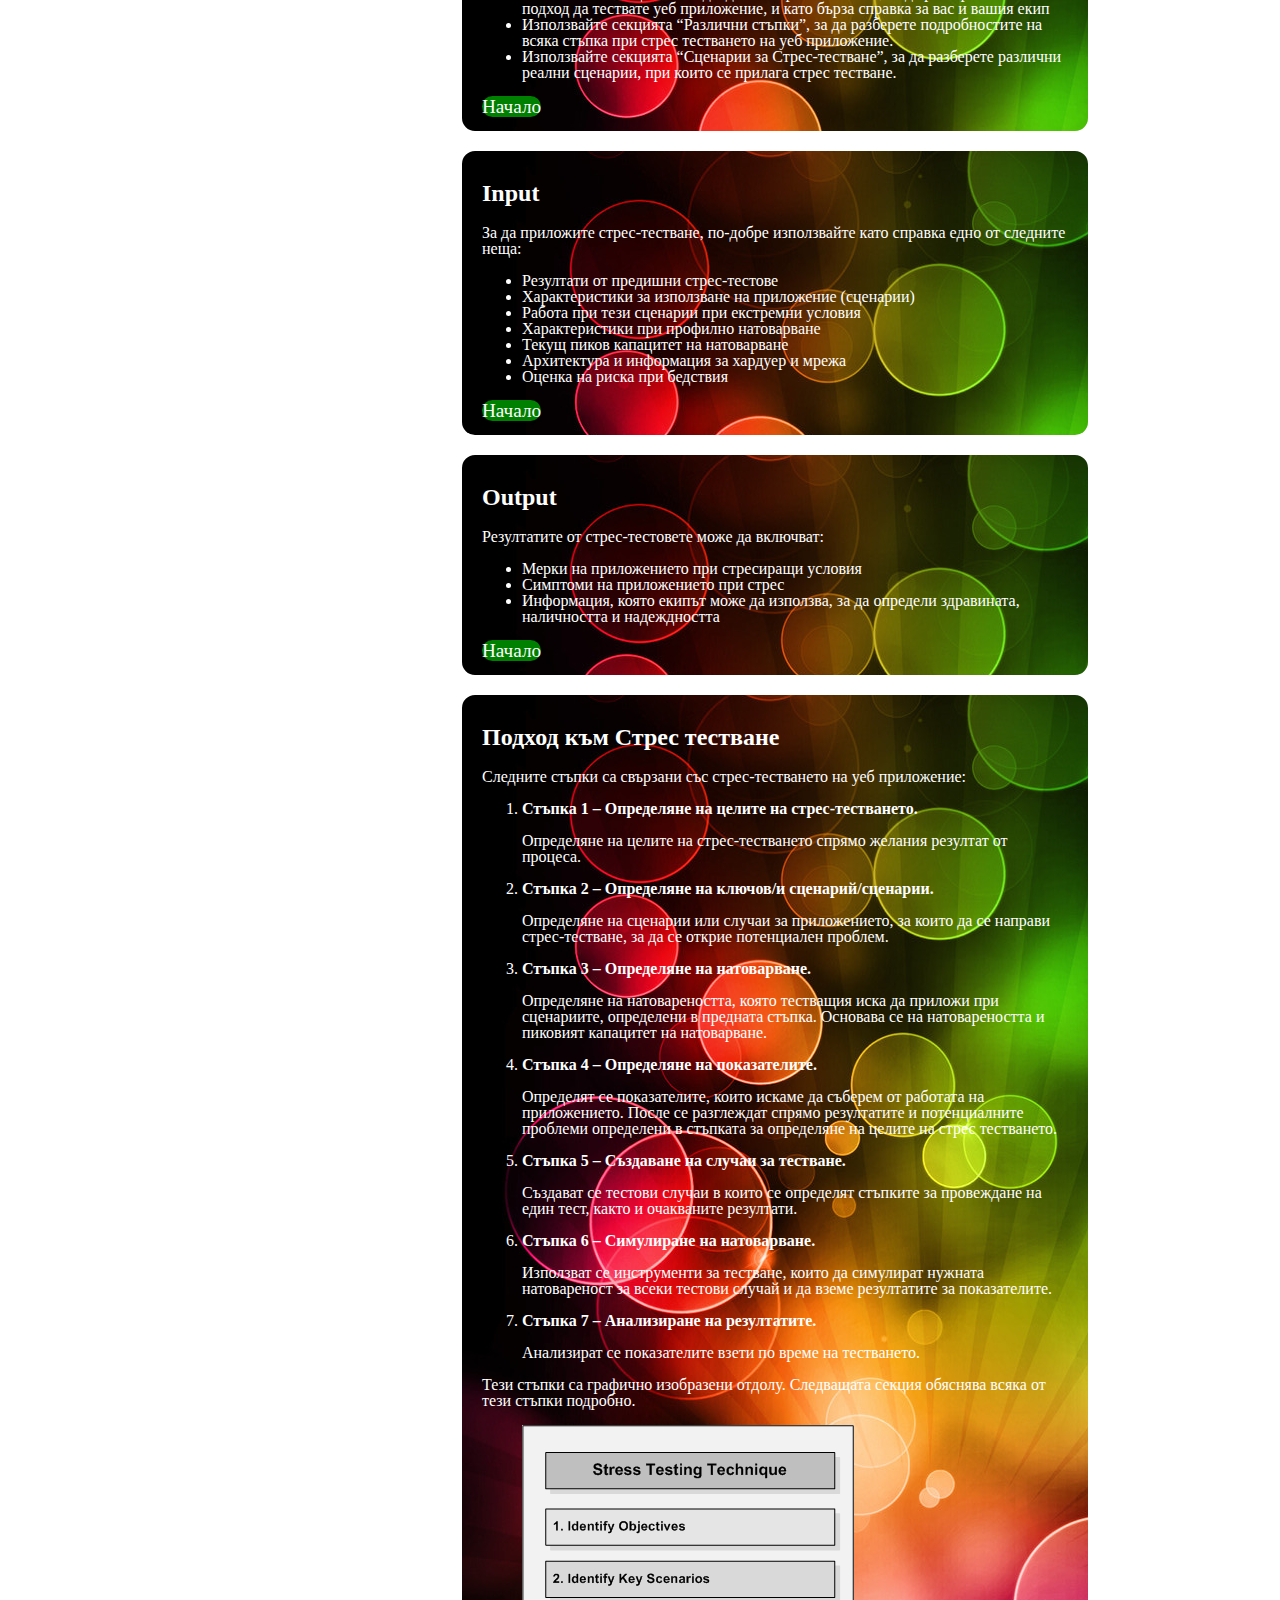
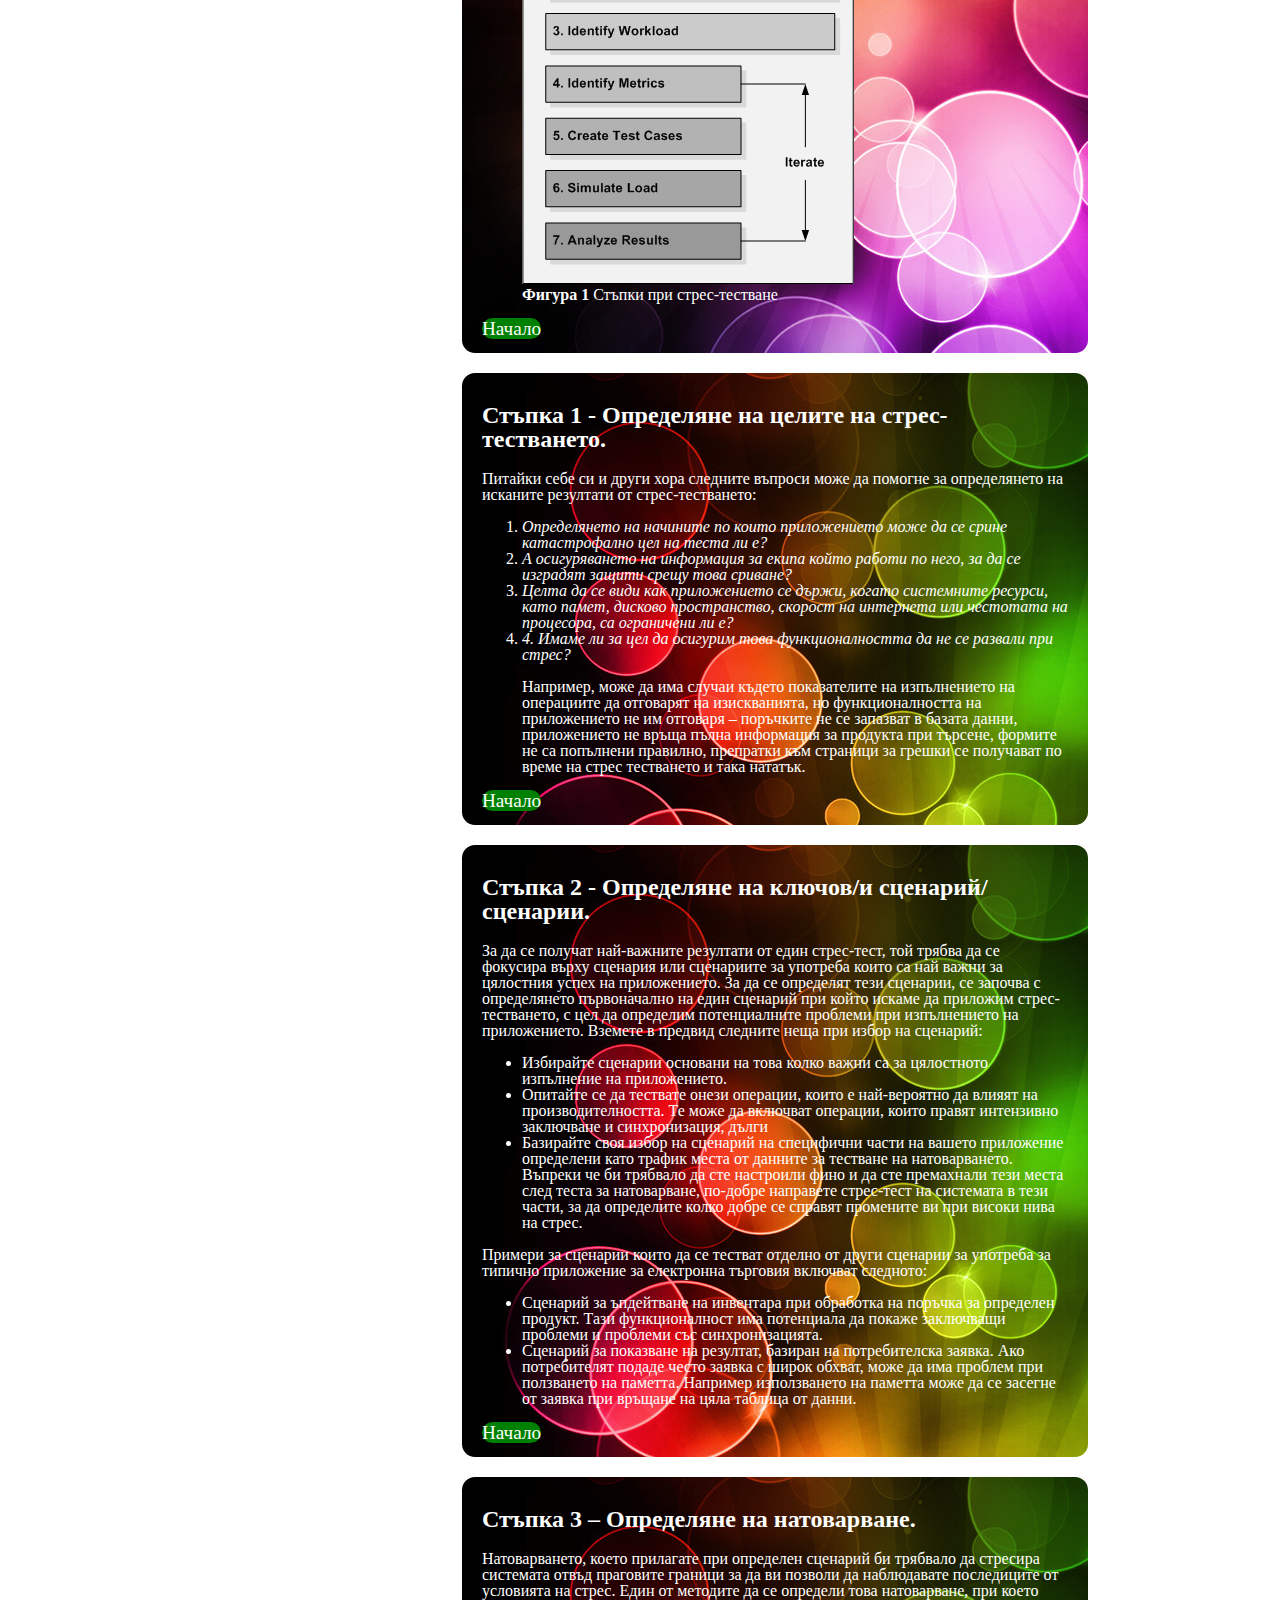
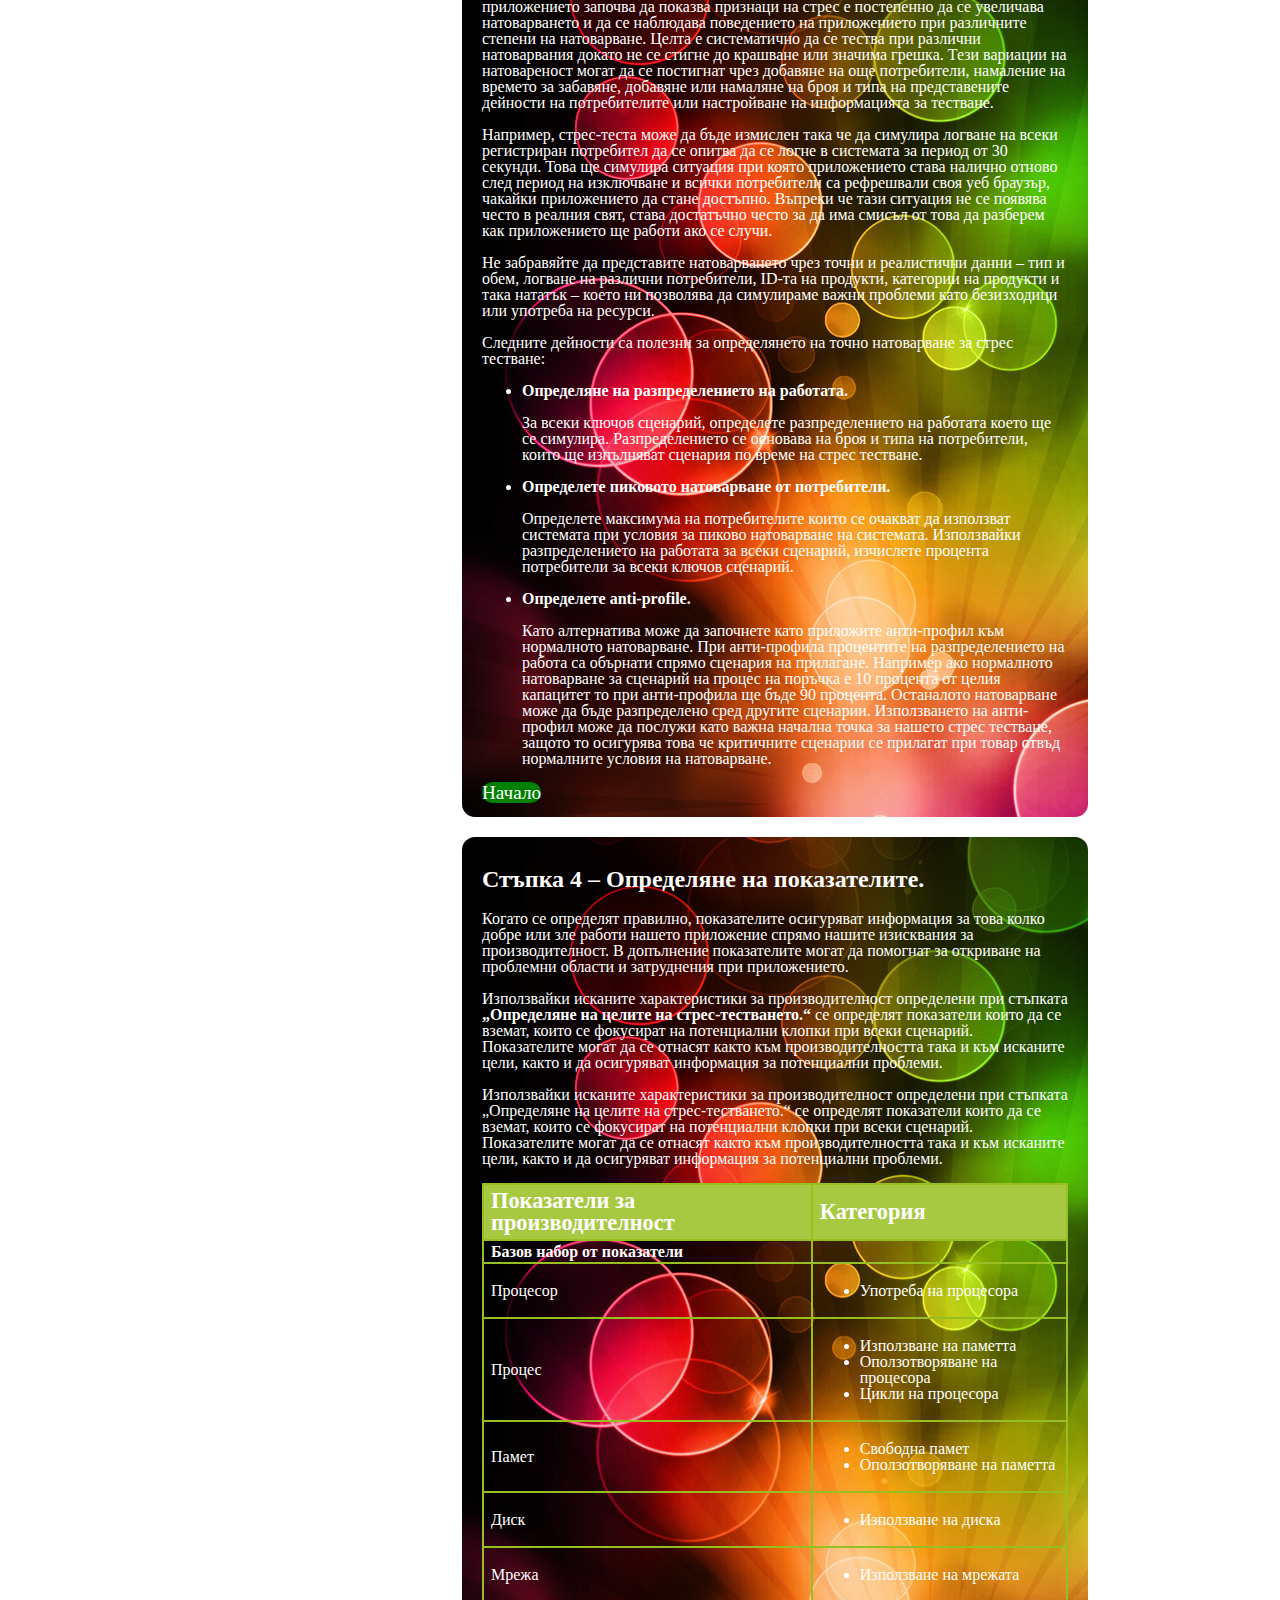
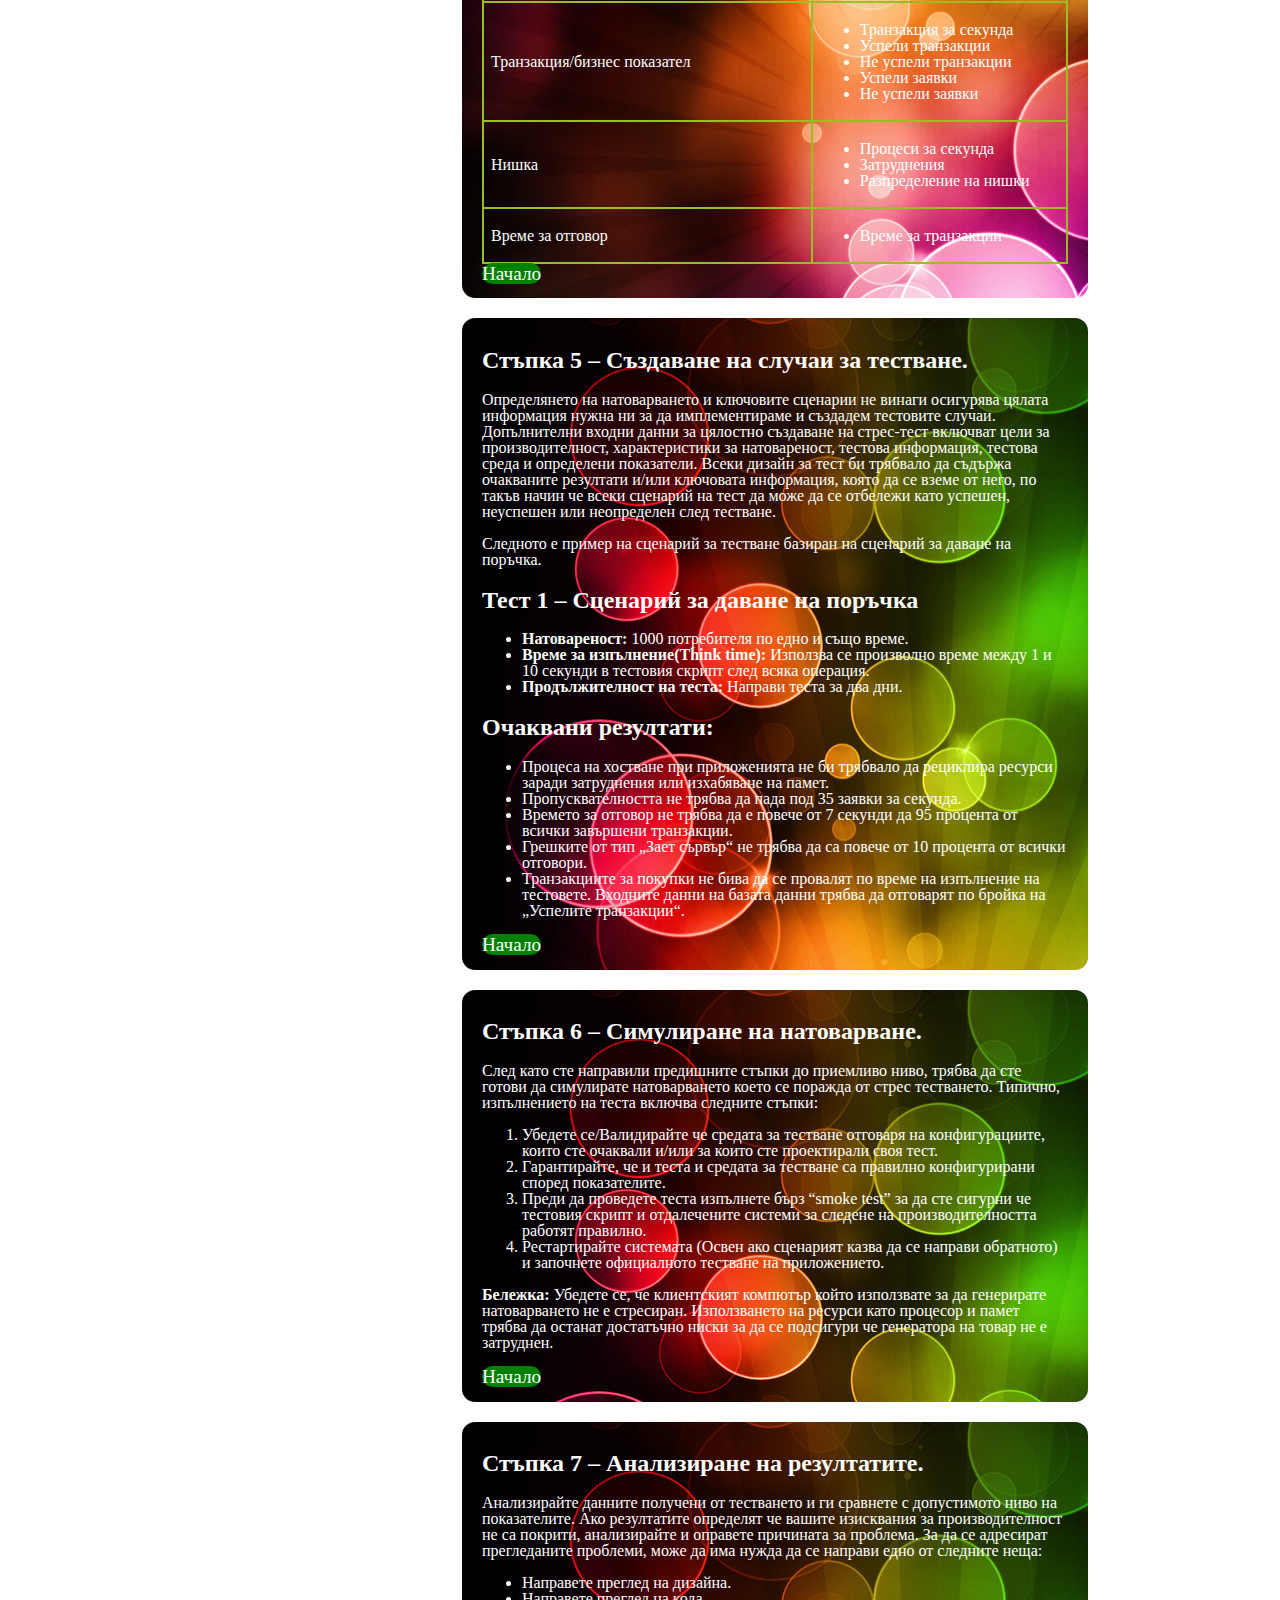
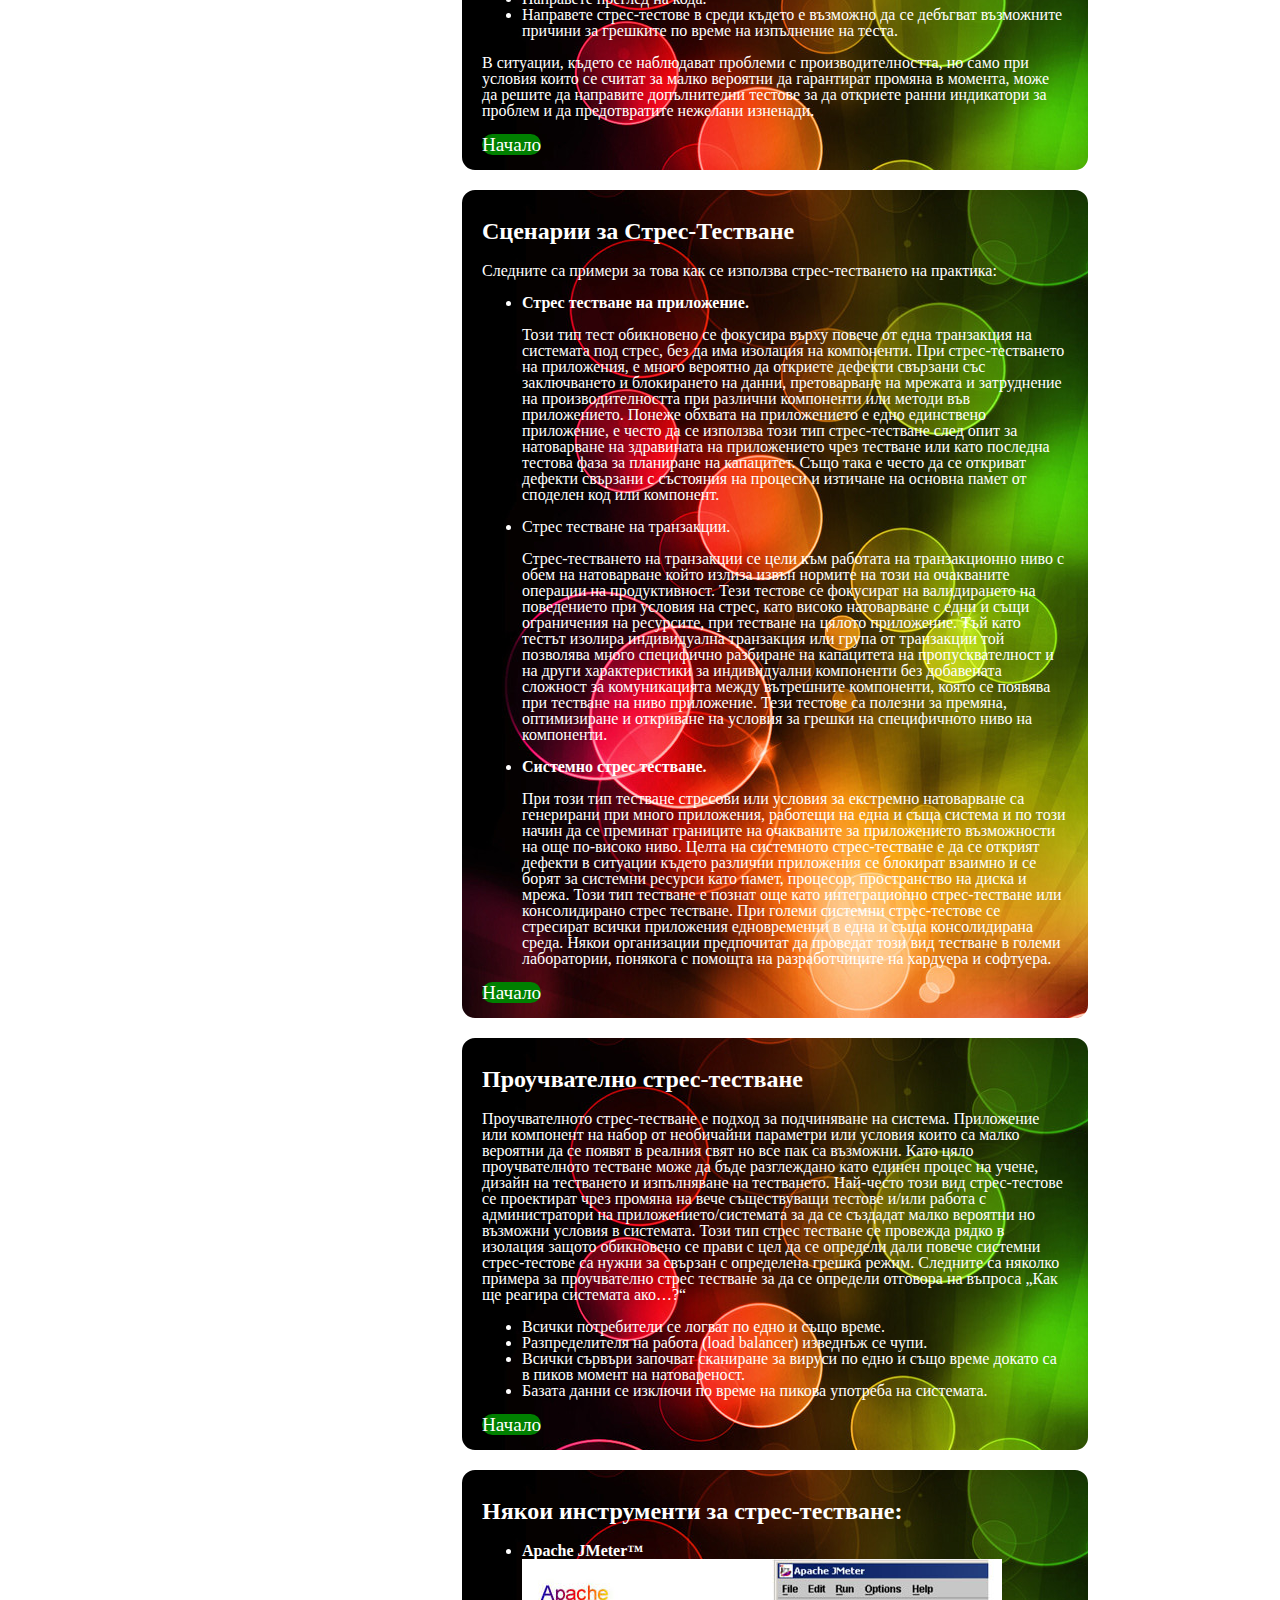
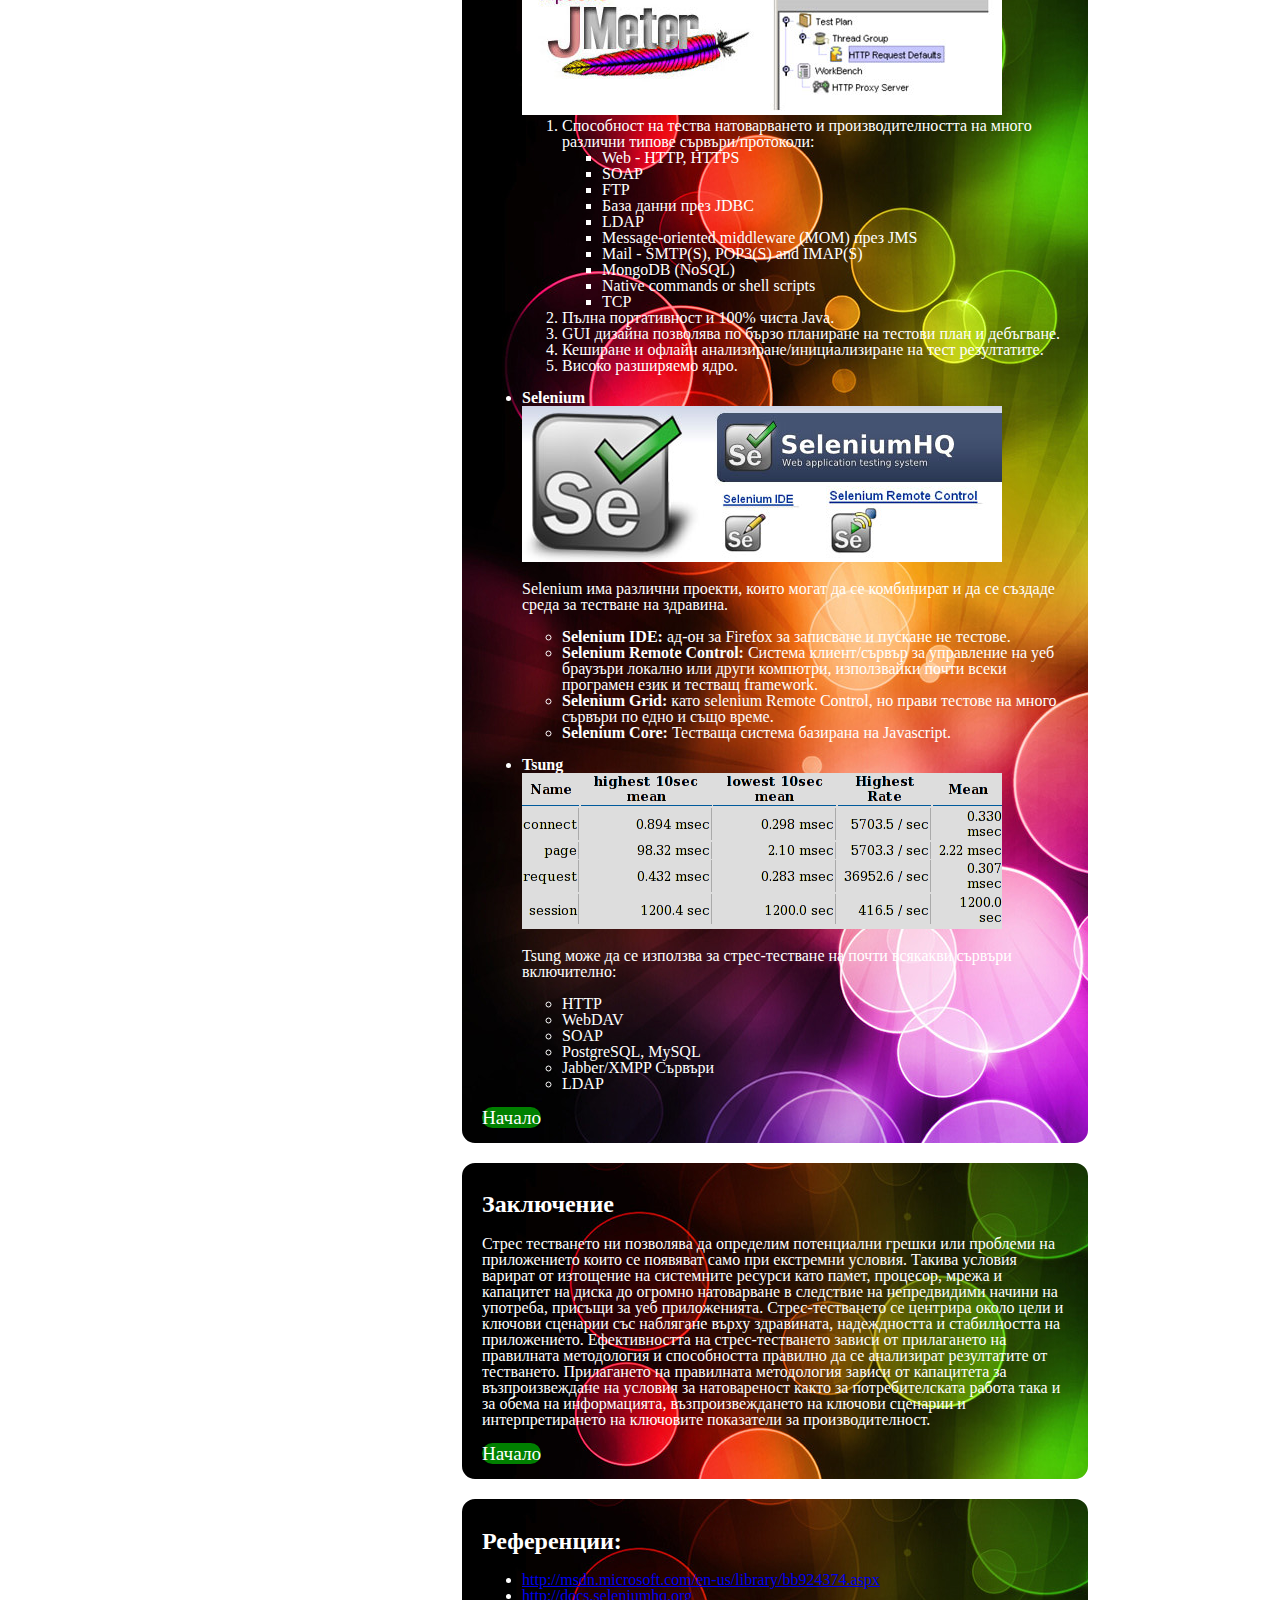
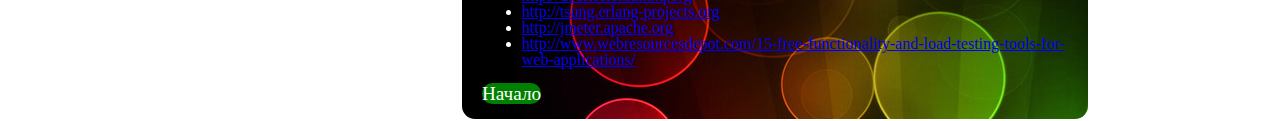
<file: referat_v2.html>
<!DOCTYPE html>
<html>
	<head>
		<meta charset="utf-8" />
		<link href="css/style.css" rel="stylesheet">
	</head>
	<body>

		<nav>
			<ul>
				<li class="nav-item"><h4>Съдържание</h4></li>
				<li class="nav-item"><h4><a href="#01">Обща информация за стрес тестването</a></h4></li>
				<li class="nav-item"><h4><a href="#02">Примери за стрес условия</a></h4></li>
				<li class="nav-item"><h4><a href="#03">Примери за симптоми, свързани със Стрес</a></h4></li>
				<li class="nav-item"><h4><a href="#04">Как да използваме информацията дадена тук</a></h4></li>
				<li class="nav-item"><h4><a href="#05">Input</a></h4></li>
				<li class="nav-item"><h4><a href="#06">Output</a></h4></li>
				<li class="has-sub nav-item">
					<h4><a href="#07">Подход към Стрес тестване ></a></h4>
					<ul class="sub-menu">
					
						<li class="nav-item">
							<h4><a href="#08">Стъпка 1 - Определяне на целите на стрес-тестването.</a></h4>
						</li>
						
						<li class="nav-item">
							<h4><a href="#09">Стъпка 2 - Определяне на ключов/и сценарий/сценарии.</a></h4>
						</li>
						
						<li class="nav-item">
							<h4><a href="#09"><a href="#10">Стъпка 3 – Определяне на натоварване.</a></a></h4>
						</li>
						
						<li class="nav-item">
							<h4><a href="#09"><a href="#11">Стъпка 4 – Определяне на показателите.</a></a></h4>
						</li>
						
						<li class="nav-item">
							<h4><a href="#09"><a href="#12">Стъпка 5 – Създаване на случаи за тестване.</a></a></h4>
						</li>
						
						<li class="nav-item">
							<h4><a href="#09"><a href="#13">Стъпка 6 – Симулиране на натоварване.</a></a></h4>
						</li>
						
						<li class="nav-item">
							<h4><a href="#09"><a href="#14">Стъпка 7 – Анализиране на резултатите.</a></a></h4>
						</li>
						
					</ul>
				</lI>
				<li class="nav-item"><h4><a href="#15">Сценарии за Стрес-Тестване</a></h4></li>
				<li class="nav-item"><h4><a href="#16">Проучвателно стрес-тестване</a></h4></li>
				<li class="nav-item"><h4><a href="#17">Някои инструменти за стрес-тестване:</a></h4></li>
				<li class="nav-item"><h4><a href="#18">Заключение</a></h4></li>
				<li class="nav-item"><h4><a href="#19">Референции:</a></h4></li>
			</ul>
		
		</nav>
		
		<a name="01"></a>
		<div class="body-text">
		
		<h1><b>Инструменти за стрес-тестове на уеб приложения</b></h1>
		<br>
		<div class="credentials">
		<p>Изготвено от:</p>
		<p>Мариан Грауров</p>
		<p>фак.номер: 61567, 2 курс, гр. 3, Софтуерно инженерство</p>
		<p>Курс: Уеб технологии</p>
		<p>Разработено: 2014 година</p>
		<p>Преподавател: Милен Петров</p>
		<a href="about.html" style="text-decoration: none;">Повече за автора</a>
		</div>
		
		<br>
		
		<div class="subbody-one">
		<h2><b>Обща информация за стрес тестването</b></h2>
		<p>Стрес тестването е тип тестване на производителността (performance), фокусирано към това да се определи здравината (robustness), наличността (availability) и надеждността (reliability) на нашето уеб приложение при екстремни условия, които представляват тежка натовареност, висока паралелност или ограничени изчислителни ресурси. Целта на стрес тестването е да се определят проблеми в приложението които изникват или стават видими само при такива екстремни условия. Правилното стрес тестване ни помага да намерим бъгове за синхронизация и време, блокиращи проблеми, проблеми с приоритетите и бъгове за загуба на ресурси. Идеята е да се стресира системата до точка на чупене, за да се намерят бъгове, които ще направят тази точка потенциално вредна. Не се очаква от системата да обработи претоварването без адекватни ресурси, а да се държи по някакъв приемлив начин (например да се провали без да повреди или загуби данни).</p>
		<p>Стрес тестването обикновено включва симулирането на един или повече важни за продукта сценария при разнообразие от стресиращи условия. Например може да качим уеб приложението си на сървър на който вече има приложение използващо много от ресурсите на процесора. Тогава нашето приложение веднага е лишено от нужните му изчислителни ресурси и трябва да се бори с другите приложения за процесорни цикли. Също така може да се тества и само една уеб страница или дори само един артикул като някаква процедура или клас. Информацията тук представлява инструкции на високо ниво за стрес тестване на уеб приложения. Това може да помогне за откриване на проблеми, които възникват само при екстремни ситуации.</p>
		<a class="back-link" href="#">Начало</a>
		</div>
		
		<br>
		<a name="02"></a> 
		
		<div class="subbody-one">
		
		<h2><b>Примери за стрес условия</b></h2>
		<p>Примерите за стрес условия включват:</p>
		<ul>
		<li>Огромен обем от гледна точка или на потребителите или на информацията; примерите могат да включват отказ от услуга (denial of service), атаки или ситуация, където към много популярни новини, например страница за тях, са отправени много заявки за преглед в период от три минути.</li>
		<li>Ограничение на ресурсите, породено например от отказване на дисковото устройство или мястото на което са записани те.</li>
		<li>Неочаквано зацикляне.</li>
		<li>Неочаквано завиване по време на възстановяването.</li>
		</ul>
		<a class="back-link" href="#">Начало</a>
		</div>
		
		<br>
		<a name="03"></a> 
		<div class="subbody-one">
		
		<h2><b>Примери за симптоми, свързани със Стрес</b></h2>
		<p>Симптомите свързани със Стрес включват:</p>
		<ul>
		<li>Данните са загубени или повредени.</li>
		<li>Използването на ресурсите остава неприемливо след като стреса е премахнат.</li>
		<li>Компонентите на приложението отказват при отговор.</li>
		<li>Необработени изключения се представят на потребителя.</li>
		</ul>
		<a class="back-link" href="#">Начало</a>
		</div>
		
		<br>
		<a name="04"></a> 
		<div class="subbody-one">
		
		<h2><b>Как да използваме информацията дадена тук</b></h2>
		<p>Използвайте информацията дадена тук за да разберете основните похвати на стрес тестването и стъпките които се прилагат при стрес тестването на уеб приложение. За да схванете възможно най-добре нещата:</p>
		<ul>
		<li>Използвайте секциите “Input” и “Output”, за да разберете ключовите входове и изходи при този вид тестване.</li>
		<li>Използвайте секцията “Подход към Стрес-тестване”, за да разберете с какъв подход да тествате уеб приложение, и като бърза справка за вас и вашия екип</li>
		<li>Използвайте секцията “Различни стъпки”, за да разберете подробностите на всяка стъпка при стрес тестването на уеб приложение.</li>
		<li>Използвайте секцията “Сценарии за Стрес-тестване”, за да разберете различни реални сценарии, при които се прилага стрес тестване.</li>
		</ul>
		<a class="back-link" href="#">Начало</a>
		</div>
		
		<br>
		<a name="05"></a> 
		<div class="subbody-one">
		
		<h2><b>Input</b></h2>
		<p>За да приложите стрес-тестване, по-добре използвайте като справка едно от следните неща:</p>
		<ul>
		<li>Резултати от предишни стрес-тестове</li>
		<li>Характеристики за използване на приложение (сценарии)</li>
		<li>Работа при тези сценарии при екстремни условия</li>
		<li>Характеристики при профилно натоварване</li>
		<li>Текущ пиков капацитет на натоварване</li>
		<li>Архитектура и информация за хардуер и мрежа</li>
		<li>Оценка на риска при бедствия</li>
		</ul>
		<a class="back-link" href="#">Начало</a>
		</div>
		
		<br>
		<a name="06"></a>
		<div class="subbody-one">
		 
		<h2><b>Output</b></h2>
		<p>Резултатите от стрес-тестовете може да включват:</p>
		<ul>
		<li>Мерки на приложението при стресиращи условия</li>
		<li>Симптоми на приложението при стрес</li>
		<li>Информация, която екипът може да използва, за да определи здравината, наличността и надеждността</li>
		</ul>
		<a class="back-link" href="#">Начало</a>
		</div>
		
		<br>
		<a name="07"></a>
		<div class="subbody-one">
		 
		<h2><b>Подход към Стрес тестване</b></h2>
		<p>Следните стъпки са свързани със стрес-тестването на уеб приложение:</p>
		<ol>
		<li><b>Стъпка 1 – Определяне на целите на стрес-тестването. </b></li>
		<p>Определяне на целите на стрес-тестването спрямо желания резултат от процеса.</p>
		<li><b>Стъпка 2 – Определяне на ключов/и сценарий/сценарии. </b></li>
		<p>Определяне на сценарии или случаи за приложението, за които да се направи стрес-тестване, за да се открие потенциален проблем.</p>
		<li><b>Стъпка 3 – Определяне на натоварване. </b></li>
		<p>Определяне на натовареността, която тестващия иска да приложи при сценариите, определени в предната стъпка. Основава се на натовареността и пиковият капацитет на натоварване.</p>
		<li><b>Стъпка 4 – Определяне на показателите. </b></li>
		<p>Определят се показателите, които искаме да съберем от работата на приложението. После се разглеждат спрямо резултатите и потенциалните проблеми определени в стъпката за определяне на целите на стрес тестването.</p>
		<li><b>Стъпка 5 – Създаване на случаи за тестване. </b></li>
		<p>Създават се тестови случаи в които се определят стъпките за провеждане на един тест, както и очакваните резултати.</p>
		<li><b>Стъпка 6 – Симулиране на натоварване. </b></li>
		<p>Използват се инструменти за тестване, които да симулират нужната натовареност за всеки тестови случай и да вземе резултатите за показателите.</p>
		<li><b>Стъпка 7 – Анализиране на резултатите. </b></li>
		<p>Анализират се показателите взети по време на тестването.</p>
		</ol>
		<p>Тези стъпки са графично изобразени отдолу. Следващата секция обяснява всяка от тези стъпки подробно.</p>
		<figure>
		<img src="resources/images/52_01.gif">
		<figcaption><b>Фигура 1</b> Стъпки при стрес-тестване</figcaption>
		</figure>
		<a class="back-link" href="#">Начало</a>
		</div>
		
		<br>
		<a name="08"></a> 
		<div class="subbody-one">
		
		<h2><b>Стъпка 1 - Определяне на целите на стрес-тестването.</b></h2>
		<p>Питайки себе си и други хора следните въпроси може да помогне за определянето на исканите резултати от стрес-тестването:</p>
		<ol>
		<li><i>Определянето на начините по които приложението може да се срине катастрофално цел на теста ли е?</i></li>
		<li><i>А осигуряването на информация за екипа който работи по него, за да се изградят защити срещу това сриване?</i></li>
		<li><i>Целта да се види как приложението се държи, когато системните ресурси, като памет, дисково пространство, скорост на интернета или честотата на процесора, са ограничени ли е?</i></li>
		<li><i>4.	Имаме ли за цел да осигурим това функционалността да не се развали при стрес? </i></li>
		<p>Например, може да има случаи където показателите на изпълнението на операциите да отговарят на изискванията, но функционалността на приложението не им отговаря – поръчките не се запазват в базата данни, приложението не връща пълна информация за продукта при търсене, формите не са попълнени правилно, препратки към страници за грешки се получават по време на стрес тестването и така нататък.</p>
		</ol>
		<a class="back-link" href="#">Начало</a>
		</div>
		
		<br>
		<a name="09"></a>
		<div class="subbody-one">
		
		<h2><b>Стъпка 2 - Определяне на ключов/и сценарий/сценарии.</b></h2>
		<p>За да се получат най-важните резултати от един стрес-тест, той трябва да се фокусира върху сценария или сценариите за употреба които са най важни за цялостния успех на приложението. За да се определят тези сценарии, се започва с определянето първоначално на един сценарий при който искаме да приложим стрес-тестването, с цел да определим потенциалните проблеми при изпълнението на приложението. Вземете в предвид следните неща при избор на сценарий:</p>
		<ul>
		<li>Избирайте сценарии основани на това колко важни са за цялостното изпълнение на приложението.</li>
		<li>Опитайте се да тествате онези операции, които е най-вероятно да влияят на производителността. Те може да включват операции, които правят интензивно заключване и синхронизация, дълги </li>
		<li>Базирайте своя избор на сценарий на специфични части на вашето приложение определени като трафик места от данните за тестване на натоварването. Въпреки че би трябвало да сте настроили фино и да сте премахнали тези места след теста за натоварване, по-добре направете стрес-тест на системата в тези части, за да определите колко добре се справят промените ви при високи нива на стрес.</li>
		</ul>
		<p>Примери за сценарии които да се тестват отделно от други сценарии за употреба за типично приложение за електронна търговия включват следното:</p>
		<ul>
		<li>Сценарий за ъпдейтване на инвентара при обработка на поръчка за определен продукт. Тази функционалност има потенциала да покаже заключващи проблеми и проблеми със синхронизацията.</li>
		<li>Сценарий за показване на резултат, базиран на потребителска заявка. Ако потребителят подаде често заявка с широк обхват, може да има проблем при ползването на паметта. Например използването на паметта може да се засегне от заявка при връщане на цяла таблица от данни.</li>
		</ul>
		<a class="back-link" href="#">Начало</a>
		</div>
		
		<br>
		<a name="10"></a> 
		<div class="subbody-one">
		
		<h2><b>Стъпка 3 – Определяне на натоварване. </b></h2>
		<p>Натоварването, което прилагате при определен сценарий би трябвало да стресира системата отвъд праговите граници за да ви позволи да наблюдавате последиците от условията на стрес. Един от методите да се определи това натоварване, при което приложението започва да показва признаци на стрес е постепенно да се увеличава натоварването и да се наблюдава поведението на приложението при различните степени на натоварване. Целта е систематично да се тества при различни натоварвания докато не се стигне до крашване или значима грешка. Тези вариации на натовареност могат да се постигнат чрез добавяне на още потребители, намаление на времето за забавяне, добавяне или намаляне на броя и типа на представените дейности на потребителите или настройване на информацията за тестване.</p>
		<p>Например, стрес-теста може да бъде измислен така че да симулира логване на всеки регистриран потребител да се опитва да се логне в системата за период от 30 секунди. Това ще симулира ситуация при която приложението става налично отново след период на изключване и всички потребители са рефрешвали своя уеб браузър, чакайки приложението да стане достъпно. Въпреки че тази ситуация не се появява често в реалния свят, става достатъчно често за да има смисъл от това да разберем как приложението ще работи ако се случи.</p>
		<p>Не забравяйте да представите натоварването чрез точни и реалистични данни – тип и обем, логване на различни потребители, ID-та на продукти, категории на продукти и така нататък – което ни позволява да симулираме важни проблеми като безизходици или употреба на ресурси.</p>
		<p>Следните дейности са полезни за определянето на точно натоварване за стрес тестване:</p>
		<ul>
		<li><b>Определяне на разпределението на работата.</b></li>
		<p>За всеки ключов сценарий, определете разпределението на работата което ще се симулира. Разпределението се основава на броя и типа на потребители, които ще изпълняват сценария по време на стрес тестване.</p>
		<li><b>Определете пиковото натоварване от потребители. </b></li>
		<p>Определете максимума на потребителите които се очакват да използват системата при условия за пиково натоварване на системата. Използвайки разпределението на работата за всеки сценарий, изчислете процента потребители за всеки ключов сценарий.</p>
		<li><b>Определете anti-profile. </b></li>
		<p>Като алтернатива може да започнете като приложите анти-профил към нормалното натоварване. При анти-профила процентите на разпределението на работа са обърнати спрямо сценария на прилагане. Например ако нормалното натоварване за сценарий на процес на поръчка е 10 процента от целия капацитет то при анти-профила ще бъде 90 процента. Останалото натоварване може да бъде разпределено сред другите сценарии. Използването на анти-профил може да послужи като важна начална точка за нашето стрес тестване, защото то осигурява това че критичните сценарии се прилагат при товар отвъд нормалните условия на натоварване.</p>
		</ul>
		<a class="back-link" href="#">Начало</a>
		</div>
		
		<br>
		<a name="11"></a>
		<div class="subbody-one">
		 
		<h2><b>Стъпка 4 – Определяне на показателите. </b></h2>
		<p>Когато се определят правилно, показателите осигуряват информация за това колко добре или зле работи нашето приложение спрямо нашите изисквания за производителност. В допълнение показателите могат да помогнат за откриване на проблемни области и затруднения при приложението.</p>
		<p>Използвайки исканите характеристики за производителност определени при стъпката <b>„Определяне на целите на стрес-тестването.“</b> се определят показатели които да се вземат, които се фокусират на потенциални клопки при всеки сценарий. Показателите могат да се отнасят както към производителността така и към исканите цели, както и да осигуряват информация за потенциални проблеми.</p>
		<p>Използвайки исканите характеристики за производителност определени при стъпката „Определяне на целите на стрес-тестването.“ се определят показатели които да се вземат, които се фокусират на потенциални клопки при всеки сценарий. Показателите могат да се отнасят както към производителността така и към исканите цели, както и да осигуряват информация за потенциални проблеми.</p>
		<table id="table-style" >
		<tr>
		<th>Показатели за производителност</td>
		<th>Категория</td>
		</tr>
		<tr>
		<td><b>Базов набор от показатели</b></td>
		<td></td>
		</tr>
		<tr>
		<td>Процесор</td>
		<td><ul><li>Употреба на процесора</li></ul></td>
		</tr>
		<tr>
		<td>Процес</td>
		<td>
		<ul>
		<li>Използване на паметта</li>
		<li>Оползотворяване на процесора</li>
		<li>Цикли на процесора</li>
		</ul>
		</td>
		</tr>
		<tr>
		<td>Памет</td>
		<td>
		<ul>
		<li>Свободна памет</li>
		<li>Оползотворяване на паметта</li>
		</ul>
		</td>
		</tr>
		<tr>
		<td>Диск</td>
		<td>
		<ul>
		<li>Използване на диска</li>
		</ul>
		</td>
		</tr>
		<tr>
		<td>Мрежа</td>
		<td>
		<ul>
		<li>Използване на мрежата</li>
		</ul>
		</td>
		</tr>
		<tr>
		<td>Транзакция/бизнес показател</td>
		<td>
		<ul>
		<li>Транзакция за секунда</li>
		<li>Успели транзакции</li>
		<li>Не успели транзакции</li>
		<li>Успели заявки</li>
		<li>Не успели заявки</li>
		</ul>
		</td>
		</tr>
		<tr>
		<td>Нишка</td>
		<td>
		<ul>
		<li>Процеси за секунда</li>
		<li>Затруднения</li>
		<li>Разпределение на нишки</li>
		</ul>
		</td>
		</tr>
		<tr>
		<td>Време за отговор</td>
		<td>
		<ul>
		<li>Време за транзакции</li>
		</ul>
		</td>
		</tr>
		</table>
		<a class="back-link" href="#">Начало</a>
		</div>
		
		<br>
		<a name="12"></a>
		<div class="subbody-one">
		 
		<h2><b>Стъпка 5 – Създаване на случаи за тестване. </b></h2>
		<p>Определянето на натоварването и ключовите сценарии не винаги осигурява цялата информация нужна ни за да имплементираме и създадем тестовите случаи. Допълнителни входни данни за цялостно създаване на стрес-тест включват цели за производителност, характеристики за натовареност, тестова информация, тестова среда и определени показатели. Всеки дизайн за тест би трябвало да съдържа очакваните резултати и/или ключовата информация, която да се вземе от него, по такъв начин че всеки сценарий на тест да може да се отбележи като успешен, неуспешен или неопределен след тестване.</p>
		<p>Следното е пример на сценарий за тестване базиран на сценарий за даване на поръчка.</p>
		<h2><b>Тест 1 – Сценарий за даване на поръчка</b></h2>
		<ul>
		<li><b>Натовареност: </b>1000 потребителя по едно и също време.</li>
		<li><b>Време за изпълнение(Think time): </b>Използва се произволно време между 1 и 10 секунди в тестовия скрипт след всяка операция.</li>
		<li><b>Продължителност на теста: </b>Направи теста за два дни.</li>
		</ul>
		<h2><b>Очаквани резултати:</b></h2>
		<ul>
		<li>Процеса на хостване при приложенията не би трябвало да рециклира ресурси заради затруднения или изхабяване на памет.</li>
		<li>Пропусквателността не трябва да пада под 35 заявки за секунда.</li>
		<li>Времето за отговор не трябва да е повече от 7 секунди да 95 процента от всички завършени транзакции.</li>
		<li>Грешките от тип „Зает сървър“ не трябва да са повече от 10 процента от всички отговори.</li>
		<li>Транзакциите за покупки не бива да се провалят по време на изпълнение на тестовете. Входните данни на базата данни трябва да отговарят по бройка на „Успелите транзакции“.</li>
		</ul>
		<a class="back-link" href="#">Начало</a>
		</div>
		
		<br>
		<a name="13"></a>
		<div class="subbody-one">
		 
		<h2><b>Стъпка 6 – Симулиране на натоварване. </b></h2>
		<p>След като сте направили предишните стъпки до приемливо ниво, трябва да сте готови да симулирате натоварването което се поражда от стрес тестването. Типично, изпълнението на теста включва следните стъпки:</p>
		<ol>
		<li>Убедете се/Валидирайте че средата за тестване отговаря на конфигурациите, които сте очаквали и/или за които сте проектирали своя тест.</li>
		<li>Гарантирайте, че и теста и средата за тестване са правилно конфигурирани според показателите.</li>
		<li>Преди да проведете теста изпълнете бърз “smoke test” за да сте сигурни че тестовия скрипт и отдалечените системи за следене на производителността работят правилно.</li>
		<li>Рестартирайте системата (Освен ако сценарият казва да се направи обратното) и започнете официалното тестване на приложението.</li>
		</ol>
		<p><b>Бележка:</b> Убедете се, че клиентският компютър който използвате за да генерирате натоварването не е стресиран. Използването на ресурси като процесор и памет трябва да останат достатъчно ниски за да се подсигури че генератора на товар не е затруднен.</p>
		<a class="back-link" href="#">Начало</a>
		</div>
		
		<br>
		<a name="14"></a> 
		<div class="subbody-one">
		
		<h2><b>Стъпка 7 – Анализиране на резултатите. </b></h2>
		<p>Анализирайте данните получени от тестването и ги сравнете с допустимото ниво на показателите. Ако резултатите определят че вашите изисквания за производителност не са покрити, анализирайте и оправете причината за проблема. За да се адресират прегледаните проблеми, може да има нужда да се направи едно от следните неща:</p>
		<ul>
		<li>Направете преглед на дизайна.</li>
		<li>Направете преглед на кода.</li>
		<li>Направете стрес-тестове в среди където е възможно да се дебъгват възможните причини за грешките по време на изпълнение на теста.</li>
		</ul>
		<p>В ситуации, където се наблюдават проблеми с производителността, но само при условия които се считат за малко вероятни да гарантират промяна в момента, може да решите да направите допълнителни тестове за да откриете ранни индикатори за проблем и да предотвратите нежелани изненади.</p>
		<a class="back-link" href="#">Начало</a>
		</div>
		
		<br>
		<a name="15"></a> 
		<div class="subbody-one">
		
		<h2><b>Сценарии за Стрес-Тестване</b></h2>
		<p>Следните са примери за това как се използва стрес-тестването на практика:</p>
		<ul>
		<li><b>Стрес тестване на приложение. </b></li>
		<p>Този тип тест обикновено се фокусира върху повече от една транзакция на системата под стрес, без да има изолация на компоненти. При стрес-тестването на приложения, е много вероятно да откриете дефекти свързани със заключването и блокирането на данни, претоварване на мрежата и затруднение на производителността при различни компоненти или методи във приложението. Понеже обхвата на приложението е едно единствено приложение, е често да се използва този тип стрес-тестване след опит за натоварване на здравината на приложението чрез тестване или като последна тестова фаза за планиране на капацитет. Също така е често да се откриват дефекти свързани с състояния на процеси и изтичане на основна памет от споделен код или компонент.</p>
		<li>Стрес тестване на транзакции. </li>
		<p>Стрес-тестването на транзакции се цели към работата на транзакционно ниво с обем на натоварване който излиза извън нормите на този на очакваните операции на продуктивност. Тези тестове се фокусират на валидирането на поведението при условия на стрес, като високо натоварване с едни и същи ограничения на ресурсите, при тестване на цялото приложение. Тъй като тестът изолира индивидуална транзакция или група от транзакции той позволява много специфично разбиране на капацитета на пропусквателност и на други характеристики за индивидуални компоненти без добавената сложност за комуникацията между вътрешните компоненти, която се появява при тестване на ниво приложение. Тези тестове са полезни за премяна, оптимизиране и откриване на условия за грешки на специфичното ниво на компоненти.</p>
		<li><b>Системно стрес тестване. </b></li>
		<p>При този тип тестване стресови или условия за екстремно натоварване са генерирани при много приложения, работещи на една и съща система и по този начин да се преминат границите на очакваните за приложението възможности на още по-високо ниво. Целта на системното стрес-тестване е да се открият дефекти в ситуации където различни приложения се блокират взаимно и се борят за системни ресурси като памет, процесор, пространство на диска и мрежа. Този тип тестване е познат още като интеграционно стрес-тестване или консолидирано стрес тестване. При големи системни стрес-тестове се стресират всички приложения едновременни в една и съща консолидирана среда. Някои организации предпочитат да проведат този вид тестване в големи лаборатории, понякога с помощта на разработчиците на хардуера и софтуера.</p>
		</ul>
		<a class="back-link" href="#">Начало</a>
		</div>
		
		<br>
		<a name="16"></a>
		<div class="subbody-one">
		 
		<h2><b>Проучвателно стрес-тестване</b></h2>
		<p>Проучвателното стрес-тестване е подход за подчиняване на система. Приложение или компонент на набор от необичайни параметри или условия които са малко вероятни да се появят в реалния свят но все пак са възможни. Като цяло проучвателното тестване може да бъде разглеждано като единен процес на учене, дизайн на тестването и изпълняване на тестването. Най-често този вид стрес-тестове се проектират чрез промяна на вече съществуващи тестове и/или работа с администратори на приложението/системата за да се създадат малко вероятни но възможни условия в системата. Този тип стрес тестване се провежда рядко в изолация защото обикновено се прави с цел да се определи дали повече системни стрес-тестове са нужни за свързан с определена грешка режим. Следните са няколко примера за проучвателно стрес тестване за да се определи отговора на въпроса „Как ще реагира системата ако…?“</p>
		<ul>
		<li>Всички потребители се логват по едно и също време.</li>
		<li>Разпределителя на работа (load balancer) изведнъж се чупи.</li>
		<li>Всички сървъри започват сканиране за вируси по едно и също време докато са в пиков момент на натовареност.</li>
		<li>Базата данни се изключи по време на пикова употреба на системата.</li>
		</ul>
		<a class="back-link" href="#">Начало</a>
		</div>
		
		<br>
		<a name="17"></a> 
		<div class="subbody-one">
		
		<h2><b>Някои инструменти за стрес-тестване:</b></h2>
		<ul>
		<li><b>Apache JMeter™</b></li>
		<img src="resources/images/52_02.jpg">
		<ol>
		<li>Способност на тества натоварването и производителността на много различни типове сървъри/протоколи:</li>
		<ul>
		<li>Web - HTTP, HTTPS</li>
		<li>SOAP</li>
		<li>FTP</li>
		<li>База данни през JDBC</li>
		<li>LDAP</li>
		<li>Message-oriented middleware (MOM) през JMS</li>
		<li>Mail - SMTP(S), POP3(S) and IMAP(S)</li>
		<li>MongoDB (NoSQL)</li>
		<li>Native commands or shell scripts</li>
		<li>TCP</li>
		</ul>
		<li>Пълна портативност и 100% чиста Java.</li>
		<li>GUI дизайна позволява по бързо планиране на тестови план и дебъгване.</li>
		<li>Кеширане и офлайн анализиране/инициализиране на тест резултатите.</li>
		<li>Високо разширяемо ядро.</li>
		</ol>
		
		
		<br>
		
		
		<li><b>Selenium</b></li>
		<img src="resources/images/52_03.jpg">
		<p>Selenium има различни проекти, които могат да се комбинират и да се създаде среда за тестване на здравина.</p>
		<ul>
		<li><b>Selenium IDE: </b>ад-он за Firefox за записване и пускане не тестове.</li>
		<li><b>Selenium Remote Control: </b>Система клиент/сървър за управление на уеб браузъри локално или други компютри, използвайки почти всеки програмен език и тестващ framework.</li>
		<li><b>Selenium Grid: </b>като selenium Remote Control, но прави тестове на много сървъри по едно и също време.</li>
		<li><b>Selenium Core: </b>Тестваща система базирана на Javascript.</li>
		</ul>
		
		
		<br>
		
		
		<li><b>Tsung</b></li>
		<img src="resources/images/52_04.gif">
		<p>Tsung може да се използва за стрес-тестване на почти всякакви сървъри включително:</p>
		<ul>
		<li>HTTP</li>
		<li>WebDAV</li>
		<li>SOAP</li>
		<li>PostgreSQL, MySQL</li>
		<li>Jabber/XMPP Сървъри</li>
		<li>LDAP</li>
		</ul>
		</ul>
		<a class="back-link" href="#">Начало</a>
		</div>
		
		<br>
		<a name="18"></a>
		<div class="subbody-one">
		<h2><b>Заключение</b></h2>
		 
		<p>Стрес тестването ни позволява да определим потенциални грешки или проблеми на приложението които се появяват само при екстремни условия. Такива условия варират от изтощение на системните ресурси като памет, процесор, мрежа и капацитет на диска до огромно натоварване в следствие на непредвидими начини на употреба, присъщи за уеб приложенията. Стрес-тестването се центрира около цели и ключови сценарии със наблягане върху здравината, надеждността и стабилността на приложението. Ефективността на стрес-тестването зависи от прилагането на правилната методология и способността правилно да се анализират резултатите от тестването. Прилагането на правилната методология зависи от капацитета за възпроизвеждане на условия за натовареност както за потребителската работа така и за обема на информацията, възпроизвеждането на ключови сценарии и интерпретирането на ключовите показатели за производителност.</p>
		<a class="back-link" href="#">Начало</a>
		</div>
		
		<br>
		<a name="19"></a>
		<div class="subbody-one">
		 
		<h2><b>Референции:</b></h2>
		<ul>
		<li><a href="http://msdn.microsoft.com/en-us/library/bb924374.aspx">http://msdn.microsoft.com/en-us/library/bb924374.aspx</a></li>
		<li><a href="http://docs.seleniumhq.org">http://docs.seleniumhq.org</a></li>
		<li><a href="http://tsung.erlang-projects.org">http://tsung.erlang-projects.org</a></li>
		<li><a href="http://jmeter.apache.org">http://jmeter.apache.org</a></li>
		<li><a href="http://www.webresourcesdepot.com/15-free-functionality-and-load-testing-tools-for-web-applications/">http://www.webresourcesdepot.com/15-free-functionality-and-load-testing-tools-for-web-applications/</a></li>
		</ul>
		<a class="back-link" href="#">Начало</a>
		</div>
		</div>
	</body>
</html>
</file>
<file: css/style.css>
body 
{ 
background-image:url(../resources/images/52_05.jpg);
background-attachment: fixed;
padding: 10px 20px 15px 20px;
width: 900px;
margin: auto;
}

h1
{
text-align: center;
}

.body-text
{
line-height: 1;
border: 0px; 
text-decoration: none;
width: 70%; 
padding: 0px; 
float: right;
background-color: none;
}

  
nav 
{
margin-top:-15px;
position: fixed;
clear: both;
float: left;
font-family: Helvetica, Arial, sans-serif;
line-height: 1;
width: 220px;
}

nav ul
{
	list-style-type: none;
	margin-left: -40px;
}

nav ul li
{
	background: #fff;
	width: 220px; 
}

nav ul li.has-sub:hover>.sub-menu
{
	display: block;
	/*margin-left:  2px;*/
}

.nav-item h4
{
	margin: 0px;
	padding: 0px;
	color: #fff;
	font-size: 15px;
	font-weight: 500;
	background: #a90329;
	border-bottom: 1px solid rgba(0,0,0,0.3);
	border-top: 1px solid rgba(255,255,255,0.2);
	color: #fff;
	font-size: 15px;
	font-weight: 500;
	padding: 7px 12px;  
	background: #a90329;
	background: -moz-linear-gradient(top, #a90329 0%, #8f0222 44%, #6d0019 100%); /* FF3.6+ */
	background: -webkit-gradient(linear, left top, left bottom, color-stop(0%,#a90329), color-stop(44%,#8f0222), color-stop(100%,#6d0019)); /* Chrome,Safari4+ */
	background: -webkit-linear-gradient(top, #a90329 0%,#8f0222 44%,#6d0019 100%); /* Chrome10+,Safari5.1+ */
	background: -o-linear-gradient(top, #a90329 0%,#8f0222 44%,#6d0019 100%); /* Opera 11.10+ */
	background: -ms-linear-gradient(top, #a90329 0%,#8f0222 44%,#6d0019 100%); /* IE10+ */
	background: linear-gradient(top, #a90329 0%,#8f0222 44%,#6d0019 100%); /* W3C */
	filter: progid:DXImageTransform.Microsoft.gradient( startColorstr='#a90329', endColorstr='#6d0019',GradientType=0 ); /* IE6-9 */
}

.sub-menu
{
	display: none;
}

nav ul li h4 a 
{
color: white;
display: block;
text-decoration: none;
width: 200px;
}

#table-style
{
font-family:, Arial, Helvetica, sans-serif;
width:100%;
border-collapse:collapse;
}
#table-style td, #table-style th 
{
font-size:1em;
border:2px solid #98bf21;
padding:3px 7px 2px 7px;
}
#table-style th 
{
font-size:1.4em;
text-align:left;
padding-top:5px;
padding-bottom:4px;
background-color:#A7C942;
color:#fff;
}
#table-style tr.alt td 
{
color:#000;
background-color:#EAF2D3;
}

.subbody-one
{
background-image: url(../resources/images/52_07.jpg);
border:2px solid;
border-radius:15px;
color:white;
padding: 10px 20px 15px 20px;
}

.back-link
{
font-size:1.2em;
color:white;
margin: 0px;
text-decoration:none;
background:green;
border-radius:25px;
}

.credentials
{
padding-right: 10px;
background-image: url(../resources/images/52_08.jpg);
text-align:right;
border:1px solid #fffff;
border-radius:10px;
}
.navigation
{
	border: 1px solid;
	border-radius: 15px;
}
</file>
